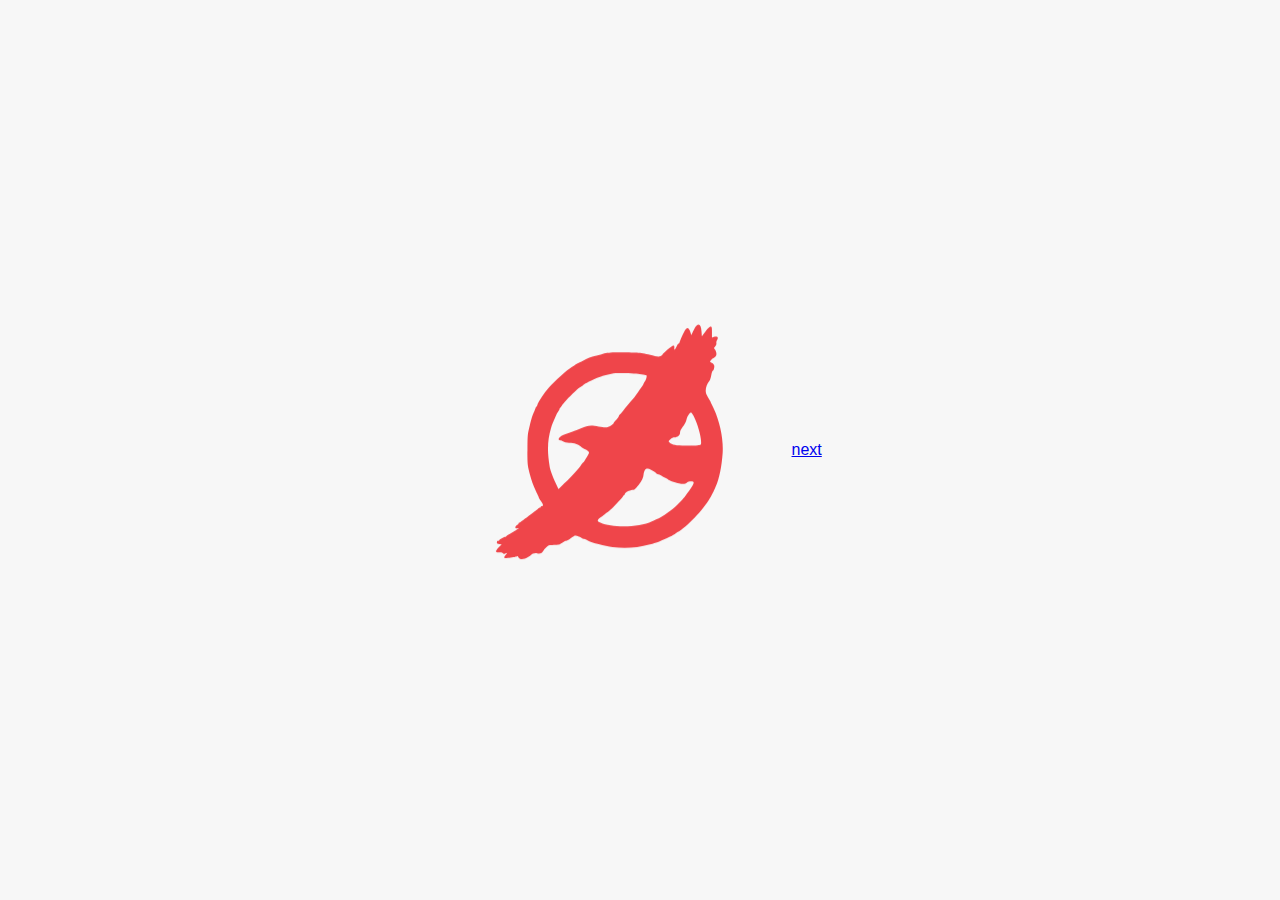
<file: index.html>
<!DOCTYPE html>
<html lang="en" >
<head>
  <meta charset="UTF-8">
  <title>svg-animation-particle-circle.css</title>
  <link rel="stylesheet" href="./style.css">
</head>
<body>
<svg width="250pt" height="250pt" viewBox="0 0 512 512" class="likeButton" >
  <circle class="explosion" r="150" cx="250" cy="250"></circle>
  <g class="particleLayer">
    <circle fill="#8CE8C3" cx="130" cy="126.5" r="12.5"/>
    <circle fill="#8CE8C3" cx="411" cy="313.5" r="12.5"/>
    <circle fill="#91D2FA" cx="279" cy="86.5" r="12.5"/>
    <circle fill="#91D2FA" cx="155" cy="390.5" r="12.5"/>
    <circle fill="#CC8EF5" cx="89" cy="292.5" r="10.5"/>
    <circle fill="#9BDFBA" cx="414" cy="282.5" r="10.5"/>
    <circle fill="#9BDFBA" cx="115" cy="149.5" r="10.5"/>
    <circle fill="#9FC7FA" cx="250" cy="80.5" r="10.5"/>
    <circle fill="#9FC7FA" cx="78" cy="261.5" r="10.5"/>
    <circle fill="#96D8E9" cx="182" cy="402.5" r="10.5"/>
    <circle fill="#CC8EF5" cx="401.5" cy="166" r="13"/>
    <circle fill="#DB92D0" cx="379" cy="141.5" r="10.5"/>
    <circle fill="#DB92D0" cx="327" cy="397.5" r="10.5"/>
    <circle fill="#DD99B8" cx="296" cy="392.5" r="10.5"/>
  </g>
<g transform="translate(0,512) scale(0.1,-0.1)" fill="#000000">

<path class="syui" d="M3660 4460 c-11 -11 -33 -47 -48 -80 l-29 -60 -12 38 c-27 88 -58 92 -98 11 -35 -70 -73 -159 -73 -169 0 -6 -5 -10 -10 -10 -6 0 -15 -10 -21 -22 -33 -73 -52 -92 -47 -48 2 26 -1 35 -14 38 -16 3 -168 -121 -168 -138 0 -5 -13 -16 -28 -24 -24 -13 -35 -12 -87 0 -221 55 -231 56 -480 56 -219 1 -247 -1 -320 -22 -44 -12 -96 -26 -115 -30 -57 -13 -122 -39 -200 -82 -8 -4 -31 -14 -50 -23 -41 -17 -34 -13 -146 -90 -87 -59 -292 -252 -351 -330 -63 -83 -143 -209 -143 -225 0 -10 -7 -23 -15 -30 -8 -7 -15 -17 -15 -22 0 -5 -13 -37 -28 -71 -16 -34 -36 -93 -45 -132 -9 -38 -24 -104 -34 -145 -13 -60 -17 -121 -17 -300 1 -224 1 -225 36 -365 24 -94 53 -175 87 -247 28 -58 51 -108 51 -112 0 -3 13 -24 28 -48 42 -63 46 -79 22 -85 -11 -3 -20 -9 -20 -14 0 -5 -4 -9 -10 -9 -5 0 -22 -11 -37 -25 -16 -13 -75 -59 -133 -100 -58 -42 -113 -82 -123 -90 -9 -8 -22 -15 -27 -15 -6 0 -10 -6 -10 -13 0 -8 -11 -20 -25 -27 -34 -18 -34 -54 0 -48 14 3 25 2 25 -1 0 -3 -43 -31 -95 -61 -52 -30 -95 -58 -95 -62 0 -5 -5 -8 -11 -8 -19 0 -84 -33 -92 -47 -4 -7 -15 -13 -22 -13 -14 0 -17 -4 -19 -32 -1 -8 15 -15 37 -18 l38 -5 -47 -48 c-56 -59 -54 -81 9 -75 30 3 45 0 54 -11 9 -13 16 -14 43 -4 29 11 30 10 18 -5 -7 -9 -19 -23 -25 -30 -7 -7 -13 -20 -13 -29 0 -12 8 -14 38 -9 20 4 57 8 82 9 25 2 54 8 66 15 18 10 23 8 32 -13 17 -38 86 -35 152 6 27 17 50 34 50 38 0 16 62 30 85 19 33 -15 72 -2 89 30 8 15 31 43 51 62 35 34 38 35 118 35 77 0 85 2 126 33 24 17 52 32 61 32 9 0 42 18 73 40 30 22 61 40 69 40 21 0 88 -26 100 -38 7 -7 17 -12 24 -12 7 0 35 -11 62 -25 66 -33 263 -84 387 -101 189 -25 372 -12 574 41 106 27 130 37 261 97 41 20 80 37 85 39 6 2 51 31 100 64 166 111 405 372 489 534 10 20 22 43 27 51 5 8 12 22 15 30 3 8 17 40 31 70 54 115 95 313 108 520 13 200 -43 480 -134 672 -28 58 -51 108 -51 112 0 3 -13 24 -29 48 -15 24 -34 60 -40 80 -19 57 3 142 50 193 10 11 22 49 28 85 6 36 16 67 21 68 18 6 31 53 25 83 -4 18 -17 33 -36 41 -16 7 -29 15 -29 18 1 10 38 50 47 50 5 0 20 11 33 25 18 19 22 31 17 61 -3 20 -14 45 -23 55 -16 18 -16 20 6 44 15 16 21 32 18 49 -3 15 1 34 8 43 32 43 7 73 -46 55 l-30 -11 0 85 c0 74 -2 84 -18 84 -21 0 -53 -33 -103 -104 l-34 -48 -5 74 c-7 102 -35 133 -80 88z m-870 -740 c36 -7 75 -14 88 -16 21 -4 23 -9 16 -37 -3 -18 -14 -43 -24 -57 -10 -14 -20 -35 -24 -46 -4 -12 -16 -32 -27 -45 -12 -13 -37 -49 -56 -79 -20 -30 -52 -73 -72 -96 -53 -60 -114 -133 -156 -189 -21 -27 -44 -54 -52 -58 -7 -4 -13 -14 -13 -22 0 -7 -18 -33 -40 -57 -22 -23 -40 -46 -40 -50 0 -5 -19 -21 -42 -38 -47 -35 -85 -38 -188 -15 -115 25 -173 20 -264 -23 -45 -22 -106 -46 -136 -56 -48 -15 -77 -25 -140 -50 -70 -28 -100 -77 -51 -84 14 -2 34 -10 45 -17 12 -7 53 -16 91 -20 90 -9 131 -22 178 -57 20 -16 52 -35 70 -43 18 -7 40 -22 49 -32 16 -18 15 -22 -24 -88 -23 -39 -47 -74 -53 -80 -7 -5 -23 -26 -36 -45 -26 -39 -92 -113 -207 -232 -4 -4 -37 -36 -73 -71 l-66 -64 -20 41 c-58 119 -105 240 -115 301 -40 244 -35 409 20 595 8 30 21 66 28 80 7 14 24 54 38 89 15 35 35 75 46 89 11 13 20 31 20 38 0 8 3 14 8 14 4 0 16 16 27 36 24 45 221 245 278 281 23 15 44 30 47 33 20 20 138 78 250 123 61 24 167 50 250 61 60 7 302 -1 370 -14z m837 -661 c52 -101 102 -279 106 -379 2 -42 0 -45 -28 -51 -16 -4 -101 -7 -187 -8 -166 -1 -229 10 -271 49 -19 19 -19 19 14 49 22 21 44 31 65 31 41 0 84 34 84 66 0 30 12 55 56 112 19 25 37 65 44 95 11 51 53 111 74 104 6 -2 25 -32 43 -68z m-662 -810 c17 -10 40 -24 53 -30 12 -7 22 -16 22 -20 0 -4 17 -13 38 -19 20 -7 44 -18 52 -24 8 -7 33 -21 55 -31 22 -11 42 -23 45 -26 11 -14 109 -49 164 -58 62 -11 101 -7 126 14 15 14 38 18 78 16 39 -2 26 -41 -49 -146 -78 -109 -85 -118 -186 -219 -61 -61 -239 -189 -281 -203 -17 -5 -73 -29 -104 -44 -187 -92 -605 -103 -791 -21 -42 19 -47 24 -37 41 5 11 28 32 51 48 22 15 51 38 64 51 13 12 28 22 33 22 17 0 242 233 242 250 0 6 5 10 10 10 6 0 10 6 10 14 0 25 50 55 100 62 59 8 56 6 115 83 50 66 74 117 75 162 0 14 7 40 16 57 18 38 52 41 99 11z"/>
</g>
</svg>
<p><a href="./page/index.html">next</a></p>
  <script src='https://cdnjs.cloudflare.com/ajax/libs/jquery/3.2.1/jquery.min.js'></script><script  src="./script.js"></script>
</body>
</html>
</file>
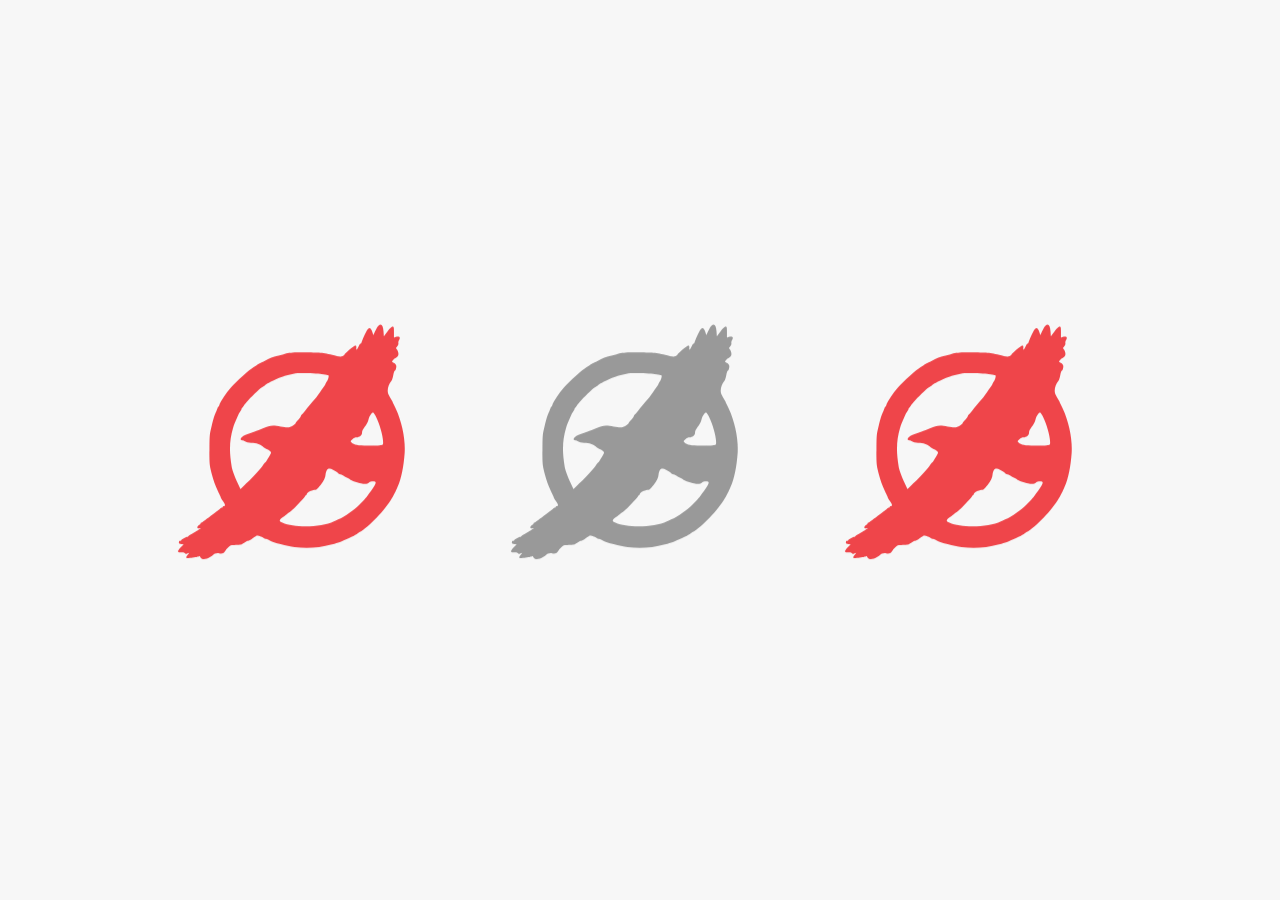
<file: page/index.html>
<!DOCTYPE html>
<html lang="en" >
<head>
  <meta charset="UTF-8">
  <title>svg-animation-particle-circle.css</title>
  <link rel="stylesheet" href="../style.css">
  <link rel="stylesheet" href="./syuib.css">
  <link rel="stylesheet" href="./syuic.css">
</head>
<body>
<svg width="250pt" height="250pt" viewBox="0 0 512 512" class="likeButton" >
  <circle class="explosion" r="150" cx="250" cy="250"></circle>
  <g class="particleLayer">
    <circle fill="#8CE8C3" cx="130" cy="126.5" r="12.5"/>
    <circle fill="#8CE8C3" cx="411" cy="313.5" r="12.5"/>
    <circle fill="#91D2FA" cx="279" cy="86.5" r="12.5"/>
    <circle fill="#91D2FA" cx="155" cy="390.5" r="12.5"/>
    <circle fill="#CC8EF5" cx="89" cy="292.5" r="10.5"/>
    <circle fill="#9BDFBA" cx="414" cy="282.5" r="10.5"/>
    <circle fill="#9BDFBA" cx="115" cy="149.5" r="10.5"/>
    <circle fill="#9FC7FA" cx="250" cy="80.5" r="10.5"/>
    <circle fill="#9FC7FA" cx="78" cy="261.5" r="10.5"/>
    <circle fill="#96D8E9" cx="182" cy="402.5" r="10.5"/>
    <circle fill="#CC8EF5" cx="401.5" cy="166" r="13"/>
    <circle fill="#DB92D0" cx="379" cy="141.5" r="10.5"/>
    <circle fill="#DB92D0" cx="327" cy="397.5" r="10.5"/>
    <circle fill="#DD99B8" cx="296" cy="392.5" r="10.5"/>
  </g>
<g transform="translate(0,512) scale(0.1,-0.1)" fill="#000000">

<path class="syui" d="M3660 4460 c-11 -11 -33 -47 -48 -80 l-29 -60 -12 38 c-27 88 -58 92 -98 11 -35 -70 -73 -159 -73 -169 0 -6 -5 -10 -10 -10 -6 0 -15 -10 -21 -22 -33 -73 -52 -92 -47 -48 2 26 -1 35 -14 38 -16 3 -168 -121 -168 -138 0 -5 -13 -16 -28 -24 -24 -13 -35 -12 -87 0 -221 55 -231 56 -480 56 -219 1 -247 -1 -320 -22 -44 -12 -96 -26 -115 -30 -57 -13 -122 -39 -200 -82 -8 -4 -31 -14 -50 -23 -41 -17 -34 -13 -146 -90 -87 -59 -292 -252 -351 -330 -63 -83 -143 -209 -143 -225 0 -10 -7 -23 -15 -30 -8 -7 -15 -17 -15 -22 0 -5 -13 -37 -28 -71 -16 -34 -36 -93 -45 -132 -9 -38 -24 -104 -34 -145 -13 -60 -17 -121 -17 -300 1 -224 1 -225 36 -365 24 -94 53 -175 87 -247 28 -58 51 -108 51 -112 0 -3 13 -24 28 -48 42 -63 46 -79 22 -85 -11 -3 -20 -9 -20 -14 0 -5 -4 -9 -10 -9 -5 0 -22 -11 -37 -25 -16 -13 -75 -59 -133 -100 -58 -42 -113 -82 -123 -90 -9 -8 -22 -15 -27 -15 -6 0 -10 -6 -10 -13 0 -8 -11 -20 -25 -27 -34 -18 -34 -54 0 -48 14 3 25 2 25 -1 0 -3 -43 -31 -95 -61 -52 -30 -95 -58 -95 -62 0 -5 -5 -8 -11 -8 -19 0 -84 -33 -92 -47 -4 -7 -15 -13 -22 -13 -14 0 -17 -4 -19 -32 -1 -8 15 -15 37 -18 l38 -5 -47 -48 c-56 -59 -54 -81 9 -75 30 3 45 0 54 -11 9 -13 16 -14 43 -4 29 11 30 10 18 -5 -7 -9 -19 -23 -25 -30 -7 -7 -13 -20 -13 -29 0 -12 8 -14 38 -9 20 4 57 8 82 9 25 2 54 8 66 15 18 10 23 8 32 -13 17 -38 86 -35 152 6 27 17 50 34 50 38 0 16 62 30 85 19 33 -15 72 -2 89 30 8 15 31 43 51 62 35 34 38 35 118 35 77 0 85 2 126 33 24 17 52 32 61 32 9 0 42 18 73 40 30 22 61 40 69 40 21 0 88 -26 100 -38 7 -7 17 -12 24 -12 7 0 35 -11 62 -25 66 -33 263 -84 387 -101 189 -25 372 -12 574 41 106 27 130 37 261 97 41 20 80 37 85 39 6 2 51 31 100 64 166 111 405 372 489 534 10 20 22 43 27 51 5 8 12 22 15 30 3 8 17 40 31 70 54 115 95 313 108 520 13 200 -43 480 -134 672 -28 58 -51 108 -51 112 0 3 -13 24 -29 48 -15 24 -34 60 -40 80 -19 57 3 142 50 193 10 11 22 49 28 85 6 36 16 67 21 68 18 6 31 53 25 83 -4 18 -17 33 -36 41 -16 7 -29 15 -29 18 1 10 38 50 47 50 5 0 20 11 33 25 18 19 22 31 17 61 -3 20 -14 45 -23 55 -16 18 -16 20 6 44 15 16 21 32 18 49 -3 15 1 34 8 43 32 43 7 73 -46 55 l-30 -11 0 85 c0 74 -2 84 -18 84 -21 0 -53 -33 -103 -104 l-34 -48 -5 74 c-7 102 -35 133 -80 88z m-870 -740 c36 -7 75 -14 88 -16 21 -4 23 -9 16 -37 -3 -18 -14 -43 -24 -57 -10 -14 -20 -35 -24 -46 -4 -12 -16 -32 -27 -45 -12 -13 -37 -49 -56 -79 -20 -30 -52 -73 -72 -96 -53 -60 -114 -133 -156 -189 -21 -27 -44 -54 -52 -58 -7 -4 -13 -14 -13 -22 0 -7 -18 -33 -40 -57 -22 -23 -40 -46 -40 -50 0 -5 -19 -21 -42 -38 -47 -35 -85 -38 -188 -15 -115 25 -173 20 -264 -23 -45 -22 -106 -46 -136 -56 -48 -15 -77 -25 -140 -50 -70 -28 -100 -77 -51 -84 14 -2 34 -10 45 -17 12 -7 53 -16 91 -20 90 -9 131 -22 178 -57 20 -16 52 -35 70 -43 18 -7 40 -22 49 -32 16 -18 15 -22 -24 -88 -23 -39 -47 -74 -53 -80 -7 -5 -23 -26 -36 -45 -26 -39 -92 -113 -207 -232 -4 -4 -37 -36 -73 -71 l-66 -64 -20 41 c-58 119 -105 240 -115 301 -40 244 -35 409 20 595 8 30 21 66 28 80 7 14 24 54 38 89 15 35 35 75 46 89 11 13 20 31 20 38 0 8 3 14 8 14 4 0 16 16 27 36 24 45 221 245 278 281 23 15 44 30 47 33 20 20 138 78 250 123 61 24 167 50 250 61 60 7 302 -1 370 -14z m837 -661 c52 -101 102 -279 106 -379 2 -42 0 -45 -28 -51 -16 -4 -101 -7 -187 -8 -166 -1 -229 10 -271 49 -19 19 -19 19 14 49 22 21 44 31 65 31 41 0 84 34 84 66 0 30 12 55 56 112 19 25 37 65 44 95 11 51 53 111 74 104 6 -2 25 -32 43 -68z m-662 -810 c17 -10 40 -24 53 -30 12 -7 22 -16 22 -20 0 -4 17 -13 38 -19 20 -7 44 -18 52 -24 8 -7 33 -21 55 -31 22 -11 42 -23 45 -26 11 -14 109 -49 164 -58 62 -11 101 -7 126 14 15 14 38 18 78 16 39 -2 26 -41 -49 -146 -78 -109 -85 -118 -186 -219 -61 -61 -239 -189 -281 -203 -17 -5 -73 -29 -104 -44 -187 -92 -605 -103 -791 -21 -42 19 -47 24 -37 41 5 11 28 32 51 48 22 15 51 38 64 51 13 12 28 22 33 22 17 0 242 233 242 250 0 6 5 10 10 10 6 0 10 6 10 14 0 25 50 55 100 62 59 8 56 6 115 83 50 66 74 117 75 162 0 14 7 40 16 57 18 38 52 41 99 11z"/>
</g>
</svg>

<svg width="250pt" height="250pt" viewBox="0 0 512 512" class="likeButton" >
  <circle class="explosion" r="150" cx="250" cy="250"></circle>
  <g class="particleLayer">
    <circle fill="#8CE8C3" cx="130" cy="126.5" r="12.5"/>
    <circle fill="#8CE8C3" cx="411" cy="313.5" r="12.5"/>
    <circle fill="#91D2FA" cx="279" cy="86.5" r="12.5"/>
    <circle fill="#91D2FA" cx="155" cy="390.5" r="12.5"/>
    <circle fill="#CC8EF5" cx="89" cy="292.5" r="10.5"/>
    <circle fill="#9BDFBA" cx="414" cy="282.5" r="10.5"/>
    <circle fill="#9BDFBA" cx="115" cy="149.5" r="10.5"/>
    <circle fill="#9FC7FA" cx="250" cy="80.5" r="10.5"/>
    <circle fill="#9FC7FA" cx="78" cy="261.5" r="10.5"/>
    <circle fill="#96D8E9" cx="182" cy="402.5" r="10.5"/>
    <circle fill="#CC8EF5" cx="401.5" cy="166" r="13"/>
    <circle fill="#DB92D0" cx="379" cy="141.5" r="10.5"/>
    <circle fill="#DB92D0" cx="327" cy="397.5" r="10.5"/>
    <circle fill="#DD99B8" cx="296" cy="392.5" r="10.5"/>
  </g>
<g transform="translate(0,512) scale(0.1,-0.1)" fill="#000000">

<path class="syuib" d="M3660 4460 c-11 -11 -33 -47 -48 -80 l-29 -60 -12 38 c-27 88 -58 92 -98 11 -35 -70 -73 -159 -73 -169 0 -6 -5 -10 -10 -10 -6 0 -15 -10 -21 -22 -33 -73 -52 -92 -47 -48 2 26 -1 35 -14 38 -16 3 -168 -121 -168 -138 0 -5 -13 -16 -28 -24 -24 -13 -35 -12 -87 0 -221 55 -231 56 -480 56 -219 1 -247 -1 -320 -22 -44 -12 -96 -26 -115 -30 -57 -13 -122 -39 -200 -82 -8 -4 -31 -14 -50 -23 -41 -17 -34 -13 -146 -90 -87 -59 -292 -252 -351 -330 -63 -83 -143 -209 -143 -225 0 -10 -7 -23 -15 -30 -8 -7 -15 -17 -15 -22 0 -5 -13 -37 -28 -71 -16 -34 -36 -93 -45 -132 -9 -38 -24 -104 -34 -145 -13 -60 -17 -121 -17 -300 1 -224 1 -225 36 -365 24 -94 53 -175 87 -247 28 -58 51 -108 51 -112 0 -3 13 -24 28 -48 42 -63 46 -79 22 -85 -11 -3 -20 -9 -20 -14 0 -5 -4 -9 -10 -9 -5 0 -22 -11 -37 -25 -16 -13 -75 -59 -133 -100 -58 -42 -113 -82 -123 -90 -9 -8 -22 -15 -27 -15 -6 0 -10 -6 -10 -13 0 -8 -11 -20 -25 -27 -34 -18 -34 -54 0 -48 14 3 25 2 25 -1 0 -3 -43 -31 -95 -61 -52 -30 -95 -58 -95 -62 0 -5 -5 -8 -11 -8 -19 0 -84 -33 -92 -47 -4 -7 -15 -13 -22 -13 -14 0 -17 -4 -19 -32 -1 -8 15 -15 37 -18 l38 -5 -47 -48 c-56 -59 -54 -81 9 -75 30 3 45 0 54 -11 9 -13 16 -14 43 -4 29 11 30 10 18 -5 -7 -9 -19 -23 -25 -30 -7 -7 -13 -20 -13 -29 0 -12 8 -14 38 -9 20 4 57 8 82 9 25 2 54 8 66 15 18 10 23 8 32 -13 17 -38 86 -35 152 6 27 17 50 34 50 38 0 16 62 30 85 19 33 -15 72 -2 89 30 8 15 31 43 51 62 35 34 38 35 118 35 77 0 85 2 126 33 24 17 52 32 61 32 9 0 42 18 73 40 30 22 61 40 69 40 21 0 88 -26 100 -38 7 -7 17 -12 24 -12 7 0 35 -11 62 -25 66 -33 263 -84 387 -101 189 -25 372 -12 574 41 106 27 130 37 261 97 41 20 80 37 85 39 6 2 51 31 100 64 166 111 405 372 489 534 10 20 22 43 27 51 5 8 12 22 15 30 3 8 17 40 31 70 54 115 95 313 108 520 13 200 -43 480 -134 672 -28 58 -51 108 -51 112 0 3 -13 24 -29 48 -15 24 -34 60 -40 80 -19 57 3 142 50 193 10 11 22 49 28 85 6 36 16 67 21 68 18 6 31 53 25 83 -4 18 -17 33 -36 41 -16 7 -29 15 -29 18 1 10 38 50 47 50 5 0 20 11 33 25 18 19 22 31 17 61 -3 20 -14 45 -23 55 -16 18 -16 20 6 44 15 16 21 32 18 49 -3 15 1 34 8 43 32 43 7 73 -46 55 l-30 -11 0 85 c0 74 -2 84 -18 84 -21 0 -53 -33 -103 -104 l-34 -48 -5 74 c-7 102 -35 133 -80 88z m-870 -740 c36 -7 75 -14 88 -16 21 -4 23 -9 16 -37 -3 -18 -14 -43 -24 -57 -10 -14 -20 -35 -24 -46 -4 -12 -16 -32 -27 -45 -12 -13 -37 -49 -56 -79 -20 -30 -52 -73 -72 -96 -53 -60 -114 -133 -156 -189 -21 -27 -44 -54 -52 -58 -7 -4 -13 -14 -13 -22 0 -7 -18 -33 -40 -57 -22 -23 -40 -46 -40 -50 0 -5 -19 -21 -42 -38 -47 -35 -85 -38 -188 -15 -115 25 -173 20 -264 -23 -45 -22 -106 -46 -136 -56 -48 -15 -77 -25 -140 -50 -70 -28 -100 -77 -51 -84 14 -2 34 -10 45 -17 12 -7 53 -16 91 -20 90 -9 131 -22 178 -57 20 -16 52 -35 70 -43 18 -7 40 -22 49 -32 16 -18 15 -22 -24 -88 -23 -39 -47 -74 -53 -80 -7 -5 -23 -26 -36 -45 -26 -39 -92 -113 -207 -232 -4 -4 -37 -36 -73 -71 l-66 -64 -20 41 c-58 119 -105 240 -115 301 -40 244 -35 409 20 595 8 30 21 66 28 80 7 14 24 54 38 89 15 35 35 75 46 89 11 13 20 31 20 38 0 8 3 14 8 14 4 0 16 16 27 36 24 45 221 245 278 281 23 15 44 30 47 33 20 20 138 78 250 123 61 24 167 50 250 61 60 7 302 -1 370 -14z m837 -661 c52 -101 102 -279 106 -379 2 -42 0 -45 -28 -51 -16 -4 -101 -7 -187 -8 -166 -1 -229 10 -271 49 -19 19 -19 19 14 49 22 21 44 31 65 31 41 0 84 34 84 66 0 30 12 55 56 112 19 25 37 65 44 95 11 51 53 111 74 104 6 -2 25 -32 43 -68z m-662 -810 c17 -10 40 -24 53 -30 12 -7 22 -16 22 -20 0 -4 17 -13 38 -19 20 -7 44 -18 52 -24 8 -7 33 -21 55 -31 22 -11 42 -23 45 -26 11 -14 109 -49 164 -58 62 -11 101 -7 126 14 15 14 38 18 78 16 39 -2 26 -41 -49 -146 -78 -109 -85 -118 -186 -219 -61 -61 -239 -189 -281 -203 -17 -5 -73 -29 -104 -44 -187 -92 -605 -103 -791 -21 -42 19 -47 24 -37 41 5 11 28 32 51 48 22 15 51 38 64 51 13 12 28 22 33 22 17 0 242 233 242 250 0 6 5 10 10 10 6 0 10 6 10 14 0 25 50 55 100 62 59 8 56 6 115 83 50 66 74 117 75 162 0 14 7 40 16 57 18 38 52 41 99 11z"/>
</g>
</svg>

<svg width="250pt" height="250pt" viewBox="0 0 512 512" class="likeButton" >
  <circle class="explosion" r="150" cx="250" cy="250"></circle>
  <g class="particleLayer">
    <circle fill="#8CE8C3" cx="130" cy="126.5" r="12.5"/>
    <circle fill="#8CE8C3" cx="411" cy="313.5" r="12.5"/>
    <circle fill="#91D2FA" cx="279" cy="86.5" r="12.5"/>
    <circle fill="#91D2FA" cx="155" cy="390.5" r="12.5"/>
    <circle fill="#CC8EF5" cx="89" cy="292.5" r="10.5"/>
    <circle fill="#9BDFBA" cx="414" cy="282.5" r="10.5"/>
    <circle fill="#9BDFBA" cx="115" cy="149.5" r="10.5"/>
    <circle fill="#9FC7FA" cx="250" cy="80.5" r="10.5"/>
    <circle fill="#9FC7FA" cx="78" cy="261.5" r="10.5"/>
    <circle fill="#96D8E9" cx="182" cy="402.5" r="10.5"/>
    <circle fill="#CC8EF5" cx="401.5" cy="166" r="13"/>
    <circle fill="#DB92D0" cx="379" cy="141.5" r="10.5"/>
    <circle fill="#DB92D0" cx="327" cy="397.5" r="10.5"/>
    <circle fill="#DD99B8" cx="296" cy="392.5" r="10.5"/>
  </g>
<g transform="translate(0,512) scale(0.1,-0.1)" fill="#000000">

<path class="syuic" d="M3660 4460 c-11 -11 -33 -47 -48 -80 l-29 -60 -12 38 c-27 88 -58 92 -98 11 -35 -70 -73 -159 -73 -169 0 -6 -5 -10 -10 -10 -6 0 -15 -10 -21 -22 -33 -73 -52 -92 -47 -48 2 26 -1 35 -14 38 -16 3 -168 -121 -168 -138 0 -5 -13 -16 -28 -24 -24 -13 -35 -12 -87 0 -221 55 -231 56 -480 56 -219 1 -247 -1 -320 -22 -44 -12 -96 -26 -115 -30 -57 -13 -122 -39 -200 -82 -8 -4 -31 -14 -50 -23 -41 -17 -34 -13 -146 -90 -87 -59 -292 -252 -351 -330 -63 -83 -143 -209 -143 -225 0 -10 -7 -23 -15 -30 -8 -7 -15 -17 -15 -22 0 -5 -13 -37 -28 -71 -16 -34 -36 -93 -45 -132 -9 -38 -24 -104 -34 -145 -13 -60 -17 -121 -17 -300 1 -224 1 -225 36 -365 24 -94 53 -175 87 -247 28 -58 51 -108 51 -112 0 -3 13 -24 28 -48 42 -63 46 -79 22 -85 -11 -3 -20 -9 -20 -14 0 -5 -4 -9 -10 -9 -5 0 -22 -11 -37 -25 -16 -13 -75 -59 -133 -100 -58 -42 -113 -82 -123 -90 -9 -8 -22 -15 -27 -15 -6 0 -10 -6 -10 -13 0 -8 -11 -20 -25 -27 -34 -18 -34 -54 0 -48 14 3 25 2 25 -1 0 -3 -43 -31 -95 -61 -52 -30 -95 -58 -95 -62 0 -5 -5 -8 -11 -8 -19 0 -84 -33 -92 -47 -4 -7 -15 -13 -22 -13 -14 0 -17 -4 -19 -32 -1 -8 15 -15 37 -18 l38 -5 -47 -48 c-56 -59 -54 -81 9 -75 30 3 45 0 54 -11 9 -13 16 -14 43 -4 29 11 30 10 18 -5 -7 -9 -19 -23 -25 -30 -7 -7 -13 -20 -13 -29 0 -12 8 -14 38 -9 20 4 57 8 82 9 25 2 54 8 66 15 18 10 23 8 32 -13 17 -38 86 -35 152 6 27 17 50 34 50 38 0 16 62 30 85 19 33 -15 72 -2 89 30 8 15 31 43 51 62 35 34 38 35 118 35 77 0 85 2 126 33 24 17 52 32 61 32 9 0 42 18 73 40 30 22 61 40 69 40 21 0 88 -26 100 -38 7 -7 17 -12 24 -12 7 0 35 -11 62 -25 66 -33 263 -84 387 -101 189 -25 372 -12 574 41 106 27 130 37 261 97 41 20 80 37 85 39 6 2 51 31 100 64 166 111 405 372 489 534 10 20 22 43 27 51 5 8 12 22 15 30 3 8 17 40 31 70 54 115 95 313 108 520 13 200 -43 480 -134 672 -28 58 -51 108 -51 112 0 3 -13 24 -29 48 -15 24 -34 60 -40 80 -19 57 3 142 50 193 10 11 22 49 28 85 6 36 16 67 21 68 18 6 31 53 25 83 -4 18 -17 33 -36 41 -16 7 -29 15 -29 18 1 10 38 50 47 50 5 0 20 11 33 25 18 19 22 31 17 61 -3 20 -14 45 -23 55 -16 18 -16 20 6 44 15 16 21 32 18 49 -3 15 1 34 8 43 32 43 7 73 -46 55 l-30 -11 0 85 c0 74 -2 84 -18 84 -21 0 -53 -33 -103 -104 l-34 -48 -5 74 c-7 102 -35 133 -80 88z m-870 -740 c36 -7 75 -14 88 -16 21 -4 23 -9 16 -37 -3 -18 -14 -43 -24 -57 -10 -14 -20 -35 -24 -46 -4 -12 -16 -32 -27 -45 -12 -13 -37 -49 -56 -79 -20 -30 -52 -73 -72 -96 -53 -60 -114 -133 -156 -189 -21 -27 -44 -54 -52 -58 -7 -4 -13 -14 -13 -22 0 -7 -18 -33 -40 -57 -22 -23 -40 -46 -40 -50 0 -5 -19 -21 -42 -38 -47 -35 -85 -38 -188 -15 -115 25 -173 20 -264 -23 -45 -22 -106 -46 -136 -56 -48 -15 -77 -25 -140 -50 -70 -28 -100 -77 -51 -84 14 -2 34 -10 45 -17 12 -7 53 -16 91 -20 90 -9 131 -22 178 -57 20 -16 52 -35 70 -43 18 -7 40 -22 49 -32 16 -18 15 -22 -24 -88 -23 -39 -47 -74 -53 -80 -7 -5 -23 -26 -36 -45 -26 -39 -92 -113 -207 -232 -4 -4 -37 -36 -73 -71 l-66 -64 -20 41 c-58 119 -105 240 -115 301 -40 244 -35 409 20 595 8 30 21 66 28 80 7 14 24 54 38 89 15 35 35 75 46 89 11 13 20 31 20 38 0 8 3 14 8 14 4 0 16 16 27 36 24 45 221 245 278 281 23 15 44 30 47 33 20 20 138 78 250 123 61 24 167 50 250 61 60 7 302 -1 370 -14z m837 -661 c52 -101 102 -279 106 -379 2 -42 0 -45 -28 -51 -16 -4 -101 -7 -187 -8 -166 -1 -229 10 -271 49 -19 19 -19 19 14 49 22 21 44 31 65 31 41 0 84 34 84 66 0 30 12 55 56 112 19 25 37 65 44 95 11 51 53 111 74 104 6 -2 25 -32 43 -68z m-662 -810 c17 -10 40 -24 53 -30 12 -7 22 -16 22 -20 0 -4 17 -13 38 -19 20 -7 44 -18 52 -24 8 -7 33 -21 55 -31 22 -11 42 -23 45 -26 11 -14 109 -49 164 -58 62 -11 101 -7 126 14 15 14 38 18 78 16 39 -2 26 -41 -49 -146 -78 -109 -85 -118 -186 -219 -61 -61 -239 -189 -281 -203 -17 -5 -73 -29 -104 -44 -187 -92 -605 -103 -791 -21 -42 19 -47 24 -37 41 5 11 28 32 51 48 22 15 51 38 64 51 13 12 28 22 33 22 17 0 242 233 242 250 0 6 5 10 10 10 6 0 10 6 10 14 0 25 50 55 100 62 59 8 56 6 115 83 50 66 74 117 75 162 0 14 7 40 16 57 18 38 52 41 99 11z"/>
</g>
</svg>

  <script src='https://cdnjs.cloudflare.com/ajax/libs/jquery/3.2.1/jquery.min.js'></script><script  src="./script.js"></script>
</body>
</html>
</file>
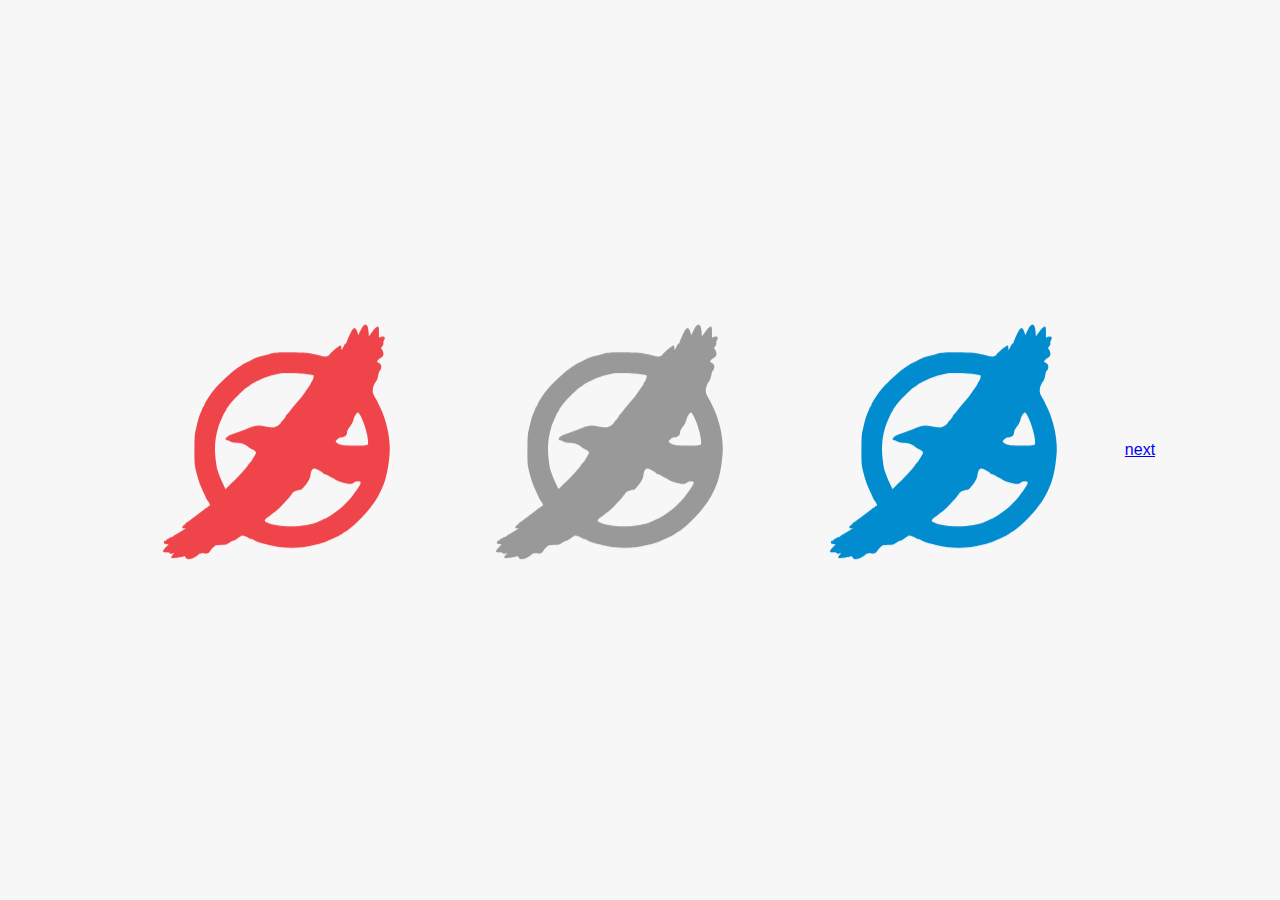
<file: page1/index.html>
<!DOCTYPE html>
<html lang="en" >
<head>
  <meta charset="UTF-8">
  <title>svg-animation-particle-circle.css</title>
  <link rel="stylesheet" href="../style.css">
  <link rel="stylesheet" href="./syuib.css">
  <link rel="stylesheet" href="./syuic.css">
</head>
<body>
<svg width="250pt" height="250pt" viewBox="0 0 512 512" class="likeButton" >
  <circle class="explosion" r="150" cx="250" cy="250"></circle>
  <g class="particleLayer">
    <circle fill="#8CE8C3" cx="130" cy="126.5" r="12.5"/>
    <circle fill="#8CE8C3" cx="411" cy="313.5" r="12.5"/>
    <circle fill="#91D2FA" cx="279" cy="86.5" r="12.5"/>
    <circle fill="#91D2FA" cx="155" cy="390.5" r="12.5"/>
    <circle fill="#CC8EF5" cx="89" cy="292.5" r="10.5"/>
    <circle fill="#9BDFBA" cx="414" cy="282.5" r="10.5"/>
    <circle fill="#9BDFBA" cx="115" cy="149.5" r="10.5"/>
    <circle fill="#9FC7FA" cx="250" cy="80.5" r="10.5"/>
    <circle fill="#9FC7FA" cx="78" cy="261.5" r="10.5"/>
    <circle fill="#96D8E9" cx="182" cy="402.5" r="10.5"/>
    <circle fill="#CC8EF5" cx="401.5" cy="166" r="13"/>
    <circle fill="#DB92D0" cx="379" cy="141.5" r="10.5"/>
    <circle fill="#DB92D0" cx="327" cy="397.5" r="10.5"/>
    <circle fill="#DD99B8" cx="296" cy="392.5" r="10.5"/>
  </g>
<g transform="translate(0,512) scale(0.1,-0.1)" fill="#000000">

<path class="syui" d="M3660 4460 c-11 -11 -33 -47 -48 -80 l-29 -60 -12 38 c-27 88 -58 92 -98 11 -35 -70 -73 -159 -73 -169 0 -6 -5 -10 -10 -10 -6 0 -15 -10 -21 -22 -33 -73 -52 -92 -47 -48 2 26 -1 35 -14 38 -16 3 -168 -121 -168 -138 0 -5 -13 -16 -28 -24 -24 -13 -35 -12 -87 0 -221 55 -231 56 -480 56 -219 1 -247 -1 -320 -22 -44 -12 -96 -26 -115 -30 -57 -13 -122 -39 -200 -82 -8 -4 -31 -14 -50 -23 -41 -17 -34 -13 -146 -90 -87 -59 -292 -252 -351 -330 -63 -83 -143 -209 -143 -225 0 -10 -7 -23 -15 -30 -8 -7 -15 -17 -15 -22 0 -5 -13 -37 -28 -71 -16 -34 -36 -93 -45 -132 -9 -38 -24 -104 -34 -145 -13 -60 -17 -121 -17 -300 1 -224 1 -225 36 -365 24 -94 53 -175 87 -247 28 -58 51 -108 51 -112 0 -3 13 -24 28 -48 42 -63 46 -79 22 -85 -11 -3 -20 -9 -20 -14 0 -5 -4 -9 -10 -9 -5 0 -22 -11 -37 -25 -16 -13 -75 -59 -133 -100 -58 -42 -113 -82 -123 -90 -9 -8 -22 -15 -27 -15 -6 0 -10 -6 -10 -13 0 -8 -11 -20 -25 -27 -34 -18 -34 -54 0 -48 14 3 25 2 25 -1 0 -3 -43 -31 -95 -61 -52 -30 -95 -58 -95 -62 0 -5 -5 -8 -11 -8 -19 0 -84 -33 -92 -47 -4 -7 -15 -13 -22 -13 -14 0 -17 -4 -19 -32 -1 -8 15 -15 37 -18 l38 -5 -47 -48 c-56 -59 -54 -81 9 -75 30 3 45 0 54 -11 9 -13 16 -14 43 -4 29 11 30 10 18 -5 -7 -9 -19 -23 -25 -30 -7 -7 -13 -20 -13 -29 0 -12 8 -14 38 -9 20 4 57 8 82 9 25 2 54 8 66 15 18 10 23 8 32 -13 17 -38 86 -35 152 6 27 17 50 34 50 38 0 16 62 30 85 19 33 -15 72 -2 89 30 8 15 31 43 51 62 35 34 38 35 118 35 77 0 85 2 126 33 24 17 52 32 61 32 9 0 42 18 73 40 30 22 61 40 69 40 21 0 88 -26 100 -38 7 -7 17 -12 24 -12 7 0 35 -11 62 -25 66 -33 263 -84 387 -101 189 -25 372 -12 574 41 106 27 130 37 261 97 41 20 80 37 85 39 6 2 51 31 100 64 166 111 405 372 489 534 10 20 22 43 27 51 5 8 12 22 15 30 3 8 17 40 31 70 54 115 95 313 108 520 13 200 -43 480 -134 672 -28 58 -51 108 -51 112 0 3 -13 24 -29 48 -15 24 -34 60 -40 80 -19 57 3 142 50 193 10 11 22 49 28 85 6 36 16 67 21 68 18 6 31 53 25 83 -4 18 -17 33 -36 41 -16 7 -29 15 -29 18 1 10 38 50 47 50 5 0 20 11 33 25 18 19 22 31 17 61 -3 20 -14 45 -23 55 -16 18 -16 20 6 44 15 16 21 32 18 49 -3 15 1 34 8 43 32 43 7 73 -46 55 l-30 -11 0 85 c0 74 -2 84 -18 84 -21 0 -53 -33 -103 -104 l-34 -48 -5 74 c-7 102 -35 133 -80 88z m-870 -740 c36 -7 75 -14 88 -16 21 -4 23 -9 16 -37 -3 -18 -14 -43 -24 -57 -10 -14 -20 -35 -24 -46 -4 -12 -16 -32 -27 -45 -12 -13 -37 -49 -56 -79 -20 -30 -52 -73 -72 -96 -53 -60 -114 -133 -156 -189 -21 -27 -44 -54 -52 -58 -7 -4 -13 -14 -13 -22 0 -7 -18 -33 -40 -57 -22 -23 -40 -46 -40 -50 0 -5 -19 -21 -42 -38 -47 -35 -85 -38 -188 -15 -115 25 -173 20 -264 -23 -45 -22 -106 -46 -136 -56 -48 -15 -77 -25 -140 -50 -70 -28 -100 -77 -51 -84 14 -2 34 -10 45 -17 12 -7 53 -16 91 -20 90 -9 131 -22 178 -57 20 -16 52 -35 70 -43 18 -7 40 -22 49 -32 16 -18 15 -22 -24 -88 -23 -39 -47 -74 -53 -80 -7 -5 -23 -26 -36 -45 -26 -39 -92 -113 -207 -232 -4 -4 -37 -36 -73 -71 l-66 -64 -20 41 c-58 119 -105 240 -115 301 -40 244 -35 409 20 595 8 30 21 66 28 80 7 14 24 54 38 89 15 35 35 75 46 89 11 13 20 31 20 38 0 8 3 14 8 14 4 0 16 16 27 36 24 45 221 245 278 281 23 15 44 30 47 33 20 20 138 78 250 123 61 24 167 50 250 61 60 7 302 -1 370 -14z m837 -661 c52 -101 102 -279 106 -379 2 -42 0 -45 -28 -51 -16 -4 -101 -7 -187 -8 -166 -1 -229 10 -271 49 -19 19 -19 19 14 49 22 21 44 31 65 31 41 0 84 34 84 66 0 30 12 55 56 112 19 25 37 65 44 95 11 51 53 111 74 104 6 -2 25 -32 43 -68z m-662 -810 c17 -10 40 -24 53 -30 12 -7 22 -16 22 -20 0 -4 17 -13 38 -19 20 -7 44 -18 52 -24 8 -7 33 -21 55 -31 22 -11 42 -23 45 -26 11 -14 109 -49 164 -58 62 -11 101 -7 126 14 15 14 38 18 78 16 39 -2 26 -41 -49 -146 -78 -109 -85 -118 -186 -219 -61 -61 -239 -189 -281 -203 -17 -5 -73 -29 -104 -44 -187 -92 -605 -103 -791 -21 -42 19 -47 24 -37 41 5 11 28 32 51 48 22 15 51 38 64 51 13 12 28 22 33 22 17 0 242 233 242 250 0 6 5 10 10 10 6 0 10 6 10 14 0 25 50 55 100 62 59 8 56 6 115 83 50 66 74 117 75 162 0 14 7 40 16 57 18 38 52 41 99 11z"/>
</g>
</svg>

<svg width="250pt" height="250pt" viewBox="0 0 512 512" class="likeButton" >
  <circle class="explosion" r="150" cx="250" cy="250"></circle>
  <g class="particleLayer">
    <circle fill="#8CE8C3" cx="130" cy="126.5" r="12.5"/>
    <circle fill="#8CE8C3" cx="411" cy="313.5" r="12.5"/>
    <circle fill="#91D2FA" cx="279" cy="86.5" r="12.5"/>
    <circle fill="#91D2FA" cx="155" cy="390.5" r="12.5"/>
    <circle fill="#CC8EF5" cx="89" cy="292.5" r="10.5"/>
    <circle fill="#9BDFBA" cx="414" cy="282.5" r="10.5"/>
    <circle fill="#9BDFBA" cx="115" cy="149.5" r="10.5"/>
    <circle fill="#9FC7FA" cx="250" cy="80.5" r="10.5"/>
    <circle fill="#9FC7FA" cx="78" cy="261.5" r="10.5"/>
    <circle fill="#96D8E9" cx="182" cy="402.5" r="10.5"/>
    <circle fill="#CC8EF5" cx="401.5" cy="166" r="13"/>
    <circle fill="#DB92D0" cx="379" cy="141.5" r="10.5"/>
    <circle fill="#DB92D0" cx="327" cy="397.5" r="10.5"/>
    <circle fill="#DD99B8" cx="296" cy="392.5" r="10.5"/>
  </g>
<g transform="translate(0,512) scale(0.1,-0.1)" fill="#000000">

<path class="syuib" d="M3660 4460 c-11 -11 -33 -47 -48 -80 l-29 -60 -12 38 c-27 88 -58 92 -98 11 -35 -70 -73 -159 -73 -169 0 -6 -5 -10 -10 -10 -6 0 -15 -10 -21 -22 -33 -73 -52 -92 -47 -48 2 26 -1 35 -14 38 -16 3 -168 -121 -168 -138 0 -5 -13 -16 -28 -24 -24 -13 -35 -12 -87 0 -221 55 -231 56 -480 56 -219 1 -247 -1 -320 -22 -44 -12 -96 -26 -115 -30 -57 -13 -122 -39 -200 -82 -8 -4 -31 -14 -50 -23 -41 -17 -34 -13 -146 -90 -87 -59 -292 -252 -351 -330 -63 -83 -143 -209 -143 -225 0 -10 -7 -23 -15 -30 -8 -7 -15 -17 -15 -22 0 -5 -13 -37 -28 -71 -16 -34 -36 -93 -45 -132 -9 -38 -24 -104 -34 -145 -13 -60 -17 -121 -17 -300 1 -224 1 -225 36 -365 24 -94 53 -175 87 -247 28 -58 51 -108 51 -112 0 -3 13 -24 28 -48 42 -63 46 -79 22 -85 -11 -3 -20 -9 -20 -14 0 -5 -4 -9 -10 -9 -5 0 -22 -11 -37 -25 -16 -13 -75 -59 -133 -100 -58 -42 -113 -82 -123 -90 -9 -8 -22 -15 -27 -15 -6 0 -10 -6 -10 -13 0 -8 -11 -20 -25 -27 -34 -18 -34 -54 0 -48 14 3 25 2 25 -1 0 -3 -43 -31 -95 -61 -52 -30 -95 -58 -95 -62 0 -5 -5 -8 -11 -8 -19 0 -84 -33 -92 -47 -4 -7 -15 -13 -22 -13 -14 0 -17 -4 -19 -32 -1 -8 15 -15 37 -18 l38 -5 -47 -48 c-56 -59 -54 -81 9 -75 30 3 45 0 54 -11 9 -13 16 -14 43 -4 29 11 30 10 18 -5 -7 -9 -19 -23 -25 -30 -7 -7 -13 -20 -13 -29 0 -12 8 -14 38 -9 20 4 57 8 82 9 25 2 54 8 66 15 18 10 23 8 32 -13 17 -38 86 -35 152 6 27 17 50 34 50 38 0 16 62 30 85 19 33 -15 72 -2 89 30 8 15 31 43 51 62 35 34 38 35 118 35 77 0 85 2 126 33 24 17 52 32 61 32 9 0 42 18 73 40 30 22 61 40 69 40 21 0 88 -26 100 -38 7 -7 17 -12 24 -12 7 0 35 -11 62 -25 66 -33 263 -84 387 -101 189 -25 372 -12 574 41 106 27 130 37 261 97 41 20 80 37 85 39 6 2 51 31 100 64 166 111 405 372 489 534 10 20 22 43 27 51 5 8 12 22 15 30 3 8 17 40 31 70 54 115 95 313 108 520 13 200 -43 480 -134 672 -28 58 -51 108 -51 112 0 3 -13 24 -29 48 -15 24 -34 60 -40 80 -19 57 3 142 50 193 10 11 22 49 28 85 6 36 16 67 21 68 18 6 31 53 25 83 -4 18 -17 33 -36 41 -16 7 -29 15 -29 18 1 10 38 50 47 50 5 0 20 11 33 25 18 19 22 31 17 61 -3 20 -14 45 -23 55 -16 18 -16 20 6 44 15 16 21 32 18 49 -3 15 1 34 8 43 32 43 7 73 -46 55 l-30 -11 0 85 c0 74 -2 84 -18 84 -21 0 -53 -33 -103 -104 l-34 -48 -5 74 c-7 102 -35 133 -80 88z m-870 -740 c36 -7 75 -14 88 -16 21 -4 23 -9 16 -37 -3 -18 -14 -43 -24 -57 -10 -14 -20 -35 -24 -46 -4 -12 -16 -32 -27 -45 -12 -13 -37 -49 -56 -79 -20 -30 -52 -73 -72 -96 -53 -60 -114 -133 -156 -189 -21 -27 -44 -54 -52 -58 -7 -4 -13 -14 -13 -22 0 -7 -18 -33 -40 -57 -22 -23 -40 -46 -40 -50 0 -5 -19 -21 -42 -38 -47 -35 -85 -38 -188 -15 -115 25 -173 20 -264 -23 -45 -22 -106 -46 -136 -56 -48 -15 -77 -25 -140 -50 -70 -28 -100 -77 -51 -84 14 -2 34 -10 45 -17 12 -7 53 -16 91 -20 90 -9 131 -22 178 -57 20 -16 52 -35 70 -43 18 -7 40 -22 49 -32 16 -18 15 -22 -24 -88 -23 -39 -47 -74 -53 -80 -7 -5 -23 -26 -36 -45 -26 -39 -92 -113 -207 -232 -4 -4 -37 -36 -73 -71 l-66 -64 -20 41 c-58 119 -105 240 -115 301 -40 244 -35 409 20 595 8 30 21 66 28 80 7 14 24 54 38 89 15 35 35 75 46 89 11 13 20 31 20 38 0 8 3 14 8 14 4 0 16 16 27 36 24 45 221 245 278 281 23 15 44 30 47 33 20 20 138 78 250 123 61 24 167 50 250 61 60 7 302 -1 370 -14z m837 -661 c52 -101 102 -279 106 -379 2 -42 0 -45 -28 -51 -16 -4 -101 -7 -187 -8 -166 -1 -229 10 -271 49 -19 19 -19 19 14 49 22 21 44 31 65 31 41 0 84 34 84 66 0 30 12 55 56 112 19 25 37 65 44 95 11 51 53 111 74 104 6 -2 25 -32 43 -68z m-662 -810 c17 -10 40 -24 53 -30 12 -7 22 -16 22 -20 0 -4 17 -13 38 -19 20 -7 44 -18 52 -24 8 -7 33 -21 55 -31 22 -11 42 -23 45 -26 11 -14 109 -49 164 -58 62 -11 101 -7 126 14 15 14 38 18 78 16 39 -2 26 -41 -49 -146 -78 -109 -85 -118 -186 -219 -61 -61 -239 -189 -281 -203 -17 -5 -73 -29 -104 -44 -187 -92 -605 -103 -791 -21 -42 19 -47 24 -37 41 5 11 28 32 51 48 22 15 51 38 64 51 13 12 28 22 33 22 17 0 242 233 242 250 0 6 5 10 10 10 6 0 10 6 10 14 0 25 50 55 100 62 59 8 56 6 115 83 50 66 74 117 75 162 0 14 7 40 16 57 18 38 52 41 99 11z"/>
</g>
</svg>

<svg width="250pt" height="250pt" viewBox="0 0 512 512" class="likeButton" >
  <circle class="explosion" r="150" cx="250" cy="250"></circle>
  <g class="particleLayer">
    <circle fill="#8CE8C3" cx="130" cy="126.5" r="12.5"/>
    <circle fill="#8CE8C3" cx="411" cy="313.5" r="12.5"/>
    <circle fill="#91D2FA" cx="279" cy="86.5" r="12.5"/>
    <circle fill="#91D2FA" cx="155" cy="390.5" r="12.5"/>
    <circle fill="#CC8EF5" cx="89" cy="292.5" r="10.5"/>
    <circle fill="#9BDFBA" cx="414" cy="282.5" r="10.5"/>
    <circle fill="#9BDFBA" cx="115" cy="149.5" r="10.5"/>
    <circle fill="#9FC7FA" cx="250" cy="80.5" r="10.5"/>
    <circle fill="#9FC7FA" cx="78" cy="261.5" r="10.5"/>
    <circle fill="#96D8E9" cx="182" cy="402.5" r="10.5"/>
    <circle fill="#CC8EF5" cx="401.5" cy="166" r="13"/>
    <circle fill="#DB92D0" cx="379" cy="141.5" r="10.5"/>
    <circle fill="#DB92D0" cx="327" cy="397.5" r="10.5"/>
    <circle fill="#DD99B8" cx="296" cy="392.5" r="10.5"/>
  </g>
<g transform="translate(0,512) scale(0.1,-0.1)" fill="#000000">

<path class="syuic" d="M3660 4460 c-11 -11 -33 -47 -48 -80 l-29 -60 -12 38 c-27 88 -58 92 -98 11 -35 -70 -73 -159 -73 -169 0 -6 -5 -10 -10 -10 -6 0 -15 -10 -21 -22 -33 -73 -52 -92 -47 -48 2 26 -1 35 -14 38 -16 3 -168 -121 -168 -138 0 -5 -13 -16 -28 -24 -24 -13 -35 -12 -87 0 -221 55 -231 56 -480 56 -219 1 -247 -1 -320 -22 -44 -12 -96 -26 -115 -30 -57 -13 -122 -39 -200 -82 -8 -4 -31 -14 -50 -23 -41 -17 -34 -13 -146 -90 -87 -59 -292 -252 -351 -330 -63 -83 -143 -209 -143 -225 0 -10 -7 -23 -15 -30 -8 -7 -15 -17 -15 -22 0 -5 -13 -37 -28 -71 -16 -34 -36 -93 -45 -132 -9 -38 -24 -104 -34 -145 -13 -60 -17 -121 -17 -300 1 -224 1 -225 36 -365 24 -94 53 -175 87 -247 28 -58 51 -108 51 -112 0 -3 13 -24 28 -48 42 -63 46 -79 22 -85 -11 -3 -20 -9 -20 -14 0 -5 -4 -9 -10 -9 -5 0 -22 -11 -37 -25 -16 -13 -75 -59 -133 -100 -58 -42 -113 -82 -123 -90 -9 -8 -22 -15 -27 -15 -6 0 -10 -6 -10 -13 0 -8 -11 -20 -25 -27 -34 -18 -34 -54 0 -48 14 3 25 2 25 -1 0 -3 -43 -31 -95 -61 -52 -30 -95 -58 -95 -62 0 -5 -5 -8 -11 -8 -19 0 -84 -33 -92 -47 -4 -7 -15 -13 -22 -13 -14 0 -17 -4 -19 -32 -1 -8 15 -15 37 -18 l38 -5 -47 -48 c-56 -59 -54 -81 9 -75 30 3 45 0 54 -11 9 -13 16 -14 43 -4 29 11 30 10 18 -5 -7 -9 -19 -23 -25 -30 -7 -7 -13 -20 -13 -29 0 -12 8 -14 38 -9 20 4 57 8 82 9 25 2 54 8 66 15 18 10 23 8 32 -13 17 -38 86 -35 152 6 27 17 50 34 50 38 0 16 62 30 85 19 33 -15 72 -2 89 30 8 15 31 43 51 62 35 34 38 35 118 35 77 0 85 2 126 33 24 17 52 32 61 32 9 0 42 18 73 40 30 22 61 40 69 40 21 0 88 -26 100 -38 7 -7 17 -12 24 -12 7 0 35 -11 62 -25 66 -33 263 -84 387 -101 189 -25 372 -12 574 41 106 27 130 37 261 97 41 20 80 37 85 39 6 2 51 31 100 64 166 111 405 372 489 534 10 20 22 43 27 51 5 8 12 22 15 30 3 8 17 40 31 70 54 115 95 313 108 520 13 200 -43 480 -134 672 -28 58 -51 108 -51 112 0 3 -13 24 -29 48 -15 24 -34 60 -40 80 -19 57 3 142 50 193 10 11 22 49 28 85 6 36 16 67 21 68 18 6 31 53 25 83 -4 18 -17 33 -36 41 -16 7 -29 15 -29 18 1 10 38 50 47 50 5 0 20 11 33 25 18 19 22 31 17 61 -3 20 -14 45 -23 55 -16 18 -16 20 6 44 15 16 21 32 18 49 -3 15 1 34 8 43 32 43 7 73 -46 55 l-30 -11 0 85 c0 74 -2 84 -18 84 -21 0 -53 -33 -103 -104 l-34 -48 -5 74 c-7 102 -35 133 -80 88z m-870 -740 c36 -7 75 -14 88 -16 21 -4 23 -9 16 -37 -3 -18 -14 -43 -24 -57 -10 -14 -20 -35 -24 -46 -4 -12 -16 -32 -27 -45 -12 -13 -37 -49 -56 -79 -20 -30 -52 -73 -72 -96 -53 -60 -114 -133 -156 -189 -21 -27 -44 -54 -52 -58 -7 -4 -13 -14 -13 -22 0 -7 -18 -33 -40 -57 -22 -23 -40 -46 -40 -50 0 -5 -19 -21 -42 -38 -47 -35 -85 -38 -188 -15 -115 25 -173 20 -264 -23 -45 -22 -106 -46 -136 -56 -48 -15 -77 -25 -140 -50 -70 -28 -100 -77 -51 -84 14 -2 34 -10 45 -17 12 -7 53 -16 91 -20 90 -9 131 -22 178 -57 20 -16 52 -35 70 -43 18 -7 40 -22 49 -32 16 -18 15 -22 -24 -88 -23 -39 -47 -74 -53 -80 -7 -5 -23 -26 -36 -45 -26 -39 -92 -113 -207 -232 -4 -4 -37 -36 -73 -71 l-66 -64 -20 41 c-58 119 -105 240 -115 301 -40 244 -35 409 20 595 8 30 21 66 28 80 7 14 24 54 38 89 15 35 35 75 46 89 11 13 20 31 20 38 0 8 3 14 8 14 4 0 16 16 27 36 24 45 221 245 278 281 23 15 44 30 47 33 20 20 138 78 250 123 61 24 167 50 250 61 60 7 302 -1 370 -14z m837 -661 c52 -101 102 -279 106 -379 2 -42 0 -45 -28 -51 -16 -4 -101 -7 -187 -8 -166 -1 -229 10 -271 49 -19 19 -19 19 14 49 22 21 44 31 65 31 41 0 84 34 84 66 0 30 12 55 56 112 19 25 37 65 44 95 11 51 53 111 74 104 6 -2 25 -32 43 -68z m-662 -810 c17 -10 40 -24 53 -30 12 -7 22 -16 22 -20 0 -4 17 -13 38 -19 20 -7 44 -18 52 -24 8 -7 33 -21 55 -31 22 -11 42 -23 45 -26 11 -14 109 -49 164 -58 62 -11 101 -7 126 14 15 14 38 18 78 16 39 -2 26 -41 -49 -146 -78 -109 -85 -118 -186 -219 -61 -61 -239 -189 -281 -203 -17 -5 -73 -29 -104 -44 -187 -92 -605 -103 -791 -21 -42 19 -47 24 -37 41 5 11 28 32 51 48 22 15 51 38 64 51 13 12 28 22 33 22 17 0 242 233 242 250 0 6 5 10 10 10 6 0 10 6 10 14 0 25 50 55 100 62 59 8 56 6 115 83 50 66 74 117 75 162 0 14 7 40 16 57 18 38 52 41 99 11z"/>
</g>
</svg>
<a href="../page2/index.html">next</a>
  <script src='https://cdnjs.cloudflare.com/ajax/libs/jquery/3.2.1/jquery.min.js'></script><script  src="./script.js"></script>
</body>
</html>
</file>
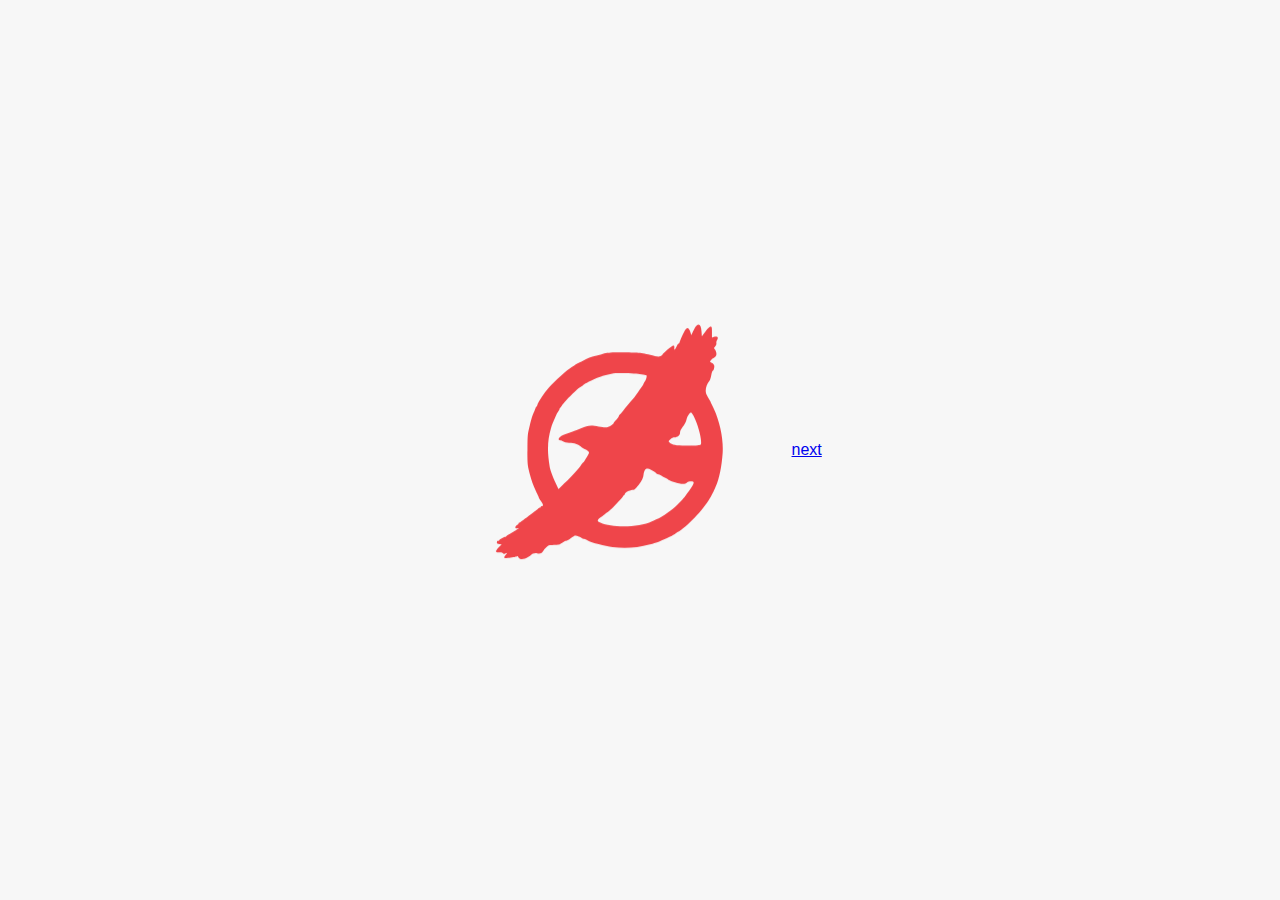
<file: page2/index.html>
<!DOCTYPE html>
<html lang="en" >
<head>
  <meta charset="UTF-8">
  <title>svg-animation-particle-circle.css</title>
  <link rel="stylesheet" href="../style.css">
  <link rel="stylesheet" href="./syuid.css">
</head>
<body>
<svg width="250pt" height="250pt" viewBox="0 0 512 512" class="likeButton" >
  <circle class="explosion" r="150" cx="250" cy="250"></circle>
  <g class="particleLayer">
    <circle fill="#ef454aba" cx="130" cy="126.5" r="12.5"/>
    <circle fill="#ef454aba" cx="411" cy="313.5" r="12.5"/>
    <circle fill="#ef454aba" cx="279" cy="86.5" r="12.5"/>
    <circle fill="#ef454aba" cx="155" cy="390.5" r="12.5"/>
    <circle fill="#ef454aba" cx="89" cy="292.5" r="10.5"/>
    <circle fill="#ef454aba" cx="414" cy="282.5" r="10.5"/>
    <circle fill="#ef454aba" cx="115" cy="149.5" r="10.5"/>
    <circle fill="#ef454aba" cx="250" cy="80.5" r="10.5"/>
    <circle fill="#ef454aba" cx="78" cy="261.5" r="10.5"/>
    <circle fill="#ef454aba" cx="182" cy="402.5" r="10.5"/>
    <circle fill="#ef454aba" cx="401.5" cy="166" r="13"/>
    <circle fill="#ef454aba" cx="379" cy="141.5" r="10.5"/>
    <circle fill="#ef454aba" cx="327" cy="397.5" r="10.5"/>
    <circle fill="#ef454aba" cx="296" cy="392.5" r="10.5"/>
  </g>
<g transform="translate(0,512) scale(0.1,-0.1)" fill="#000000">

<path class="syuid" d="M3660 4460 c-11 -11 -33 -47 -48 -80 l-29 -60 -12 38 c-27 88 -58 92 -98 11 -35 -70 -73 -159 -73 -169 0 -6 -5 -10 -10 -10 -6 0 -15 -10 -21 -22 -33 -73 -52 -92 -47 -48 2 26 -1 35 -14 38 -16 3 -168 -121 -168 -138 0 -5 -13 -16 -28 -24 -24 -13 -35 -12 -87 0 -221 55 -231 56 -480 56 -219 1 -247 -1 -320 -22 -44 -12 -96 -26 -115 -30 -57 -13 -122 -39 -200 -82 -8 -4 -31 -14 -50 -23 -41 -17 -34 -13 -146 -90 -87 -59 -292 -252 -351 -330 -63 -83 -143 -209 -143 -225 0 -10 -7 -23 -15 -30 -8 -7 -15 -17 -15 -22 0 -5 -13 -37 -28 -71 -16 -34 -36 -93 -45 -132 -9 -38 -24 -104 -34 -145 -13 -60 -17 -121 -17 -300 1 -224 1 -225 36 -365 24 -94 53 -175 87 -247 28 -58 51 -108 51 -112 0 -3 13 -24 28 -48 42 -63 46 -79 22 -85 -11 -3 -20 -9 -20 -14 0 -5 -4 -9 -10 -9 -5 0 -22 -11 -37 -25 -16 -13 -75 -59 -133 -100 -58 -42 -113 -82 -123 -90 -9 -8 -22 -15 -27 -15 -6 0 -10 -6 -10 -13 0 -8 -11 -20 -25 -27 -34 -18 -34 -54 0 -48 14 3 25 2 25 -1 0 -3 -43 -31 -95 -61 -52 -30 -95 -58 -95 -62 0 -5 -5 -8 -11 -8 -19 0 -84 -33 -92 -47 -4 -7 -15 -13 -22 -13 -14 0 -17 -4 -19 -32 -1 -8 15 -15 37 -18 l38 -5 -47 -48 c-56 -59 -54 -81 9 -75 30 3 45 0 54 -11 9 -13 16 -14 43 -4 29 11 30 10 18 -5 -7 -9 -19 -23 -25 -30 -7 -7 -13 -20 -13 -29 0 -12 8 -14 38 -9 20 4 57 8 82 9 25 2 54 8 66 15 18 10 23 8 32 -13 17 -38 86 -35 152 6 27 17 50 34 50 38 0 16 62 30 85 19 33 -15 72 -2 89 30 8 15 31 43 51 62 35 34 38 35 118 35 77 0 85 2 126 33 24 17 52 32 61 32 9 0 42 18 73 40 30 22 61 40 69 40 21 0 88 -26 100 -38 7 -7 17 -12 24 -12 7 0 35 -11 62 -25 66 -33 263 -84 387 -101 189 -25 372 -12 574 41 106 27 130 37 261 97 41 20 80 37 85 39 6 2 51 31 100 64 166 111 405 372 489 534 10 20 22 43 27 51 5 8 12 22 15 30 3 8 17 40 31 70 54 115 95 313 108 520 13 200 -43 480 -134 672 -28 58 -51 108 -51 112 0 3 -13 24 -29 48 -15 24 -34 60 -40 80 -19 57 3 142 50 193 10 11 22 49 28 85 6 36 16 67 21 68 18 6 31 53 25 83 -4 18 -17 33 -36 41 -16 7 -29 15 -29 18 1 10 38 50 47 50 5 0 20 11 33 25 18 19 22 31 17 61 -3 20 -14 45 -23 55 -16 18 -16 20 6 44 15 16 21 32 18 49 -3 15 1 34 8 43 32 43 7 73 -46 55 l-30 -11 0 85 c0 74 -2 84 -18 84 -21 0 -53 -33 -103 -104 l-34 -48 -5 74 c-7 102 -35 133 -80 88z m-870 -740 c36 -7 75 -14 88 -16 21 -4 23 -9 16 -37 -3 -18 -14 -43 -24 -57 -10 -14 -20 -35 -24 -46 -4 -12 -16 -32 -27 -45 -12 -13 -37 -49 -56 -79 -20 -30 -52 -73 -72 -96 -53 -60 -114 -133 -156 -189 -21 -27 -44 -54 -52 -58 -7 -4 -13 -14 -13 -22 0 -7 -18 -33 -40 -57 -22 -23 -40 -46 -40 -50 0 -5 -19 -21 -42 -38 -47 -35 -85 -38 -188 -15 -115 25 -173 20 -264 -23 -45 -22 -106 -46 -136 -56 -48 -15 -77 -25 -140 -50 -70 -28 -100 -77 -51 -84 14 -2 34 -10 45 -17 12 -7 53 -16 91 -20 90 -9 131 -22 178 -57 20 -16 52 -35 70 -43 18 -7 40 -22 49 -32 16 -18 15 -22 -24 -88 -23 -39 -47 -74 -53 -80 -7 -5 -23 -26 -36 -45 -26 -39 -92 -113 -207 -232 -4 -4 -37 -36 -73 -71 l-66 -64 -20 41 c-58 119 -105 240 -115 301 -40 244 -35 409 20 595 8 30 21 66 28 80 7 14 24 54 38 89 15 35 35 75 46 89 11 13 20 31 20 38 0 8 3 14 8 14 4 0 16 16 27 36 24 45 221 245 278 281 23 15 44 30 47 33 20 20 138 78 250 123 61 24 167 50 250 61 60 7 302 -1 370 -14z m837 -661 c52 -101 102 -279 106 -379 2 -42 0 -45 -28 -51 -16 -4 -101 -7 -187 -8 -166 -1 -229 10 -271 49 -19 19 -19 19 14 49 22 21 44 31 65 31 41 0 84 34 84 66 0 30 12 55 56 112 19 25 37 65 44 95 11 51 53 111 74 104 6 -2 25 -32 43 -68z m-662 -810 c17 -10 40 -24 53 -30 12 -7 22 -16 22 -20 0 -4 17 -13 38 -19 20 -7 44 -18 52 -24 8 -7 33 -21 55 -31 22 -11 42 -23 45 -26 11 -14 109 -49 164 -58 62 -11 101 -7 126 14 15 14 38 18 78 16 39 -2 26 -41 -49 -146 -78 -109 -85 -118 -186 -219 -61 -61 -239 -189 -281 -203 -17 -5 -73 -29 -104 -44 -187 -92 -605 -103 -791 -21 -42 19 -47 24 -37 41 5 11 28 32 51 48 22 15 51 38 64 51 13 12 28 22 33 22 17 0 242 233 242 250 0 6 5 10 10 10 6 0 10 6 10 14 0 25 50 55 100 62 59 8 56 6 115 83 50 66 74 117 75 162 0 14 7 40 16 57 18 38 52 41 99 11z"/>
</g>
</svg>
<a href="../page3/index.html">next</a>
  <script src='https://cdnjs.cloudflare.com/ajax/libs/jquery/3.2.1/jquery.min.js'></script><script  src="./script.js"></script>
</body>
</html>
</file>
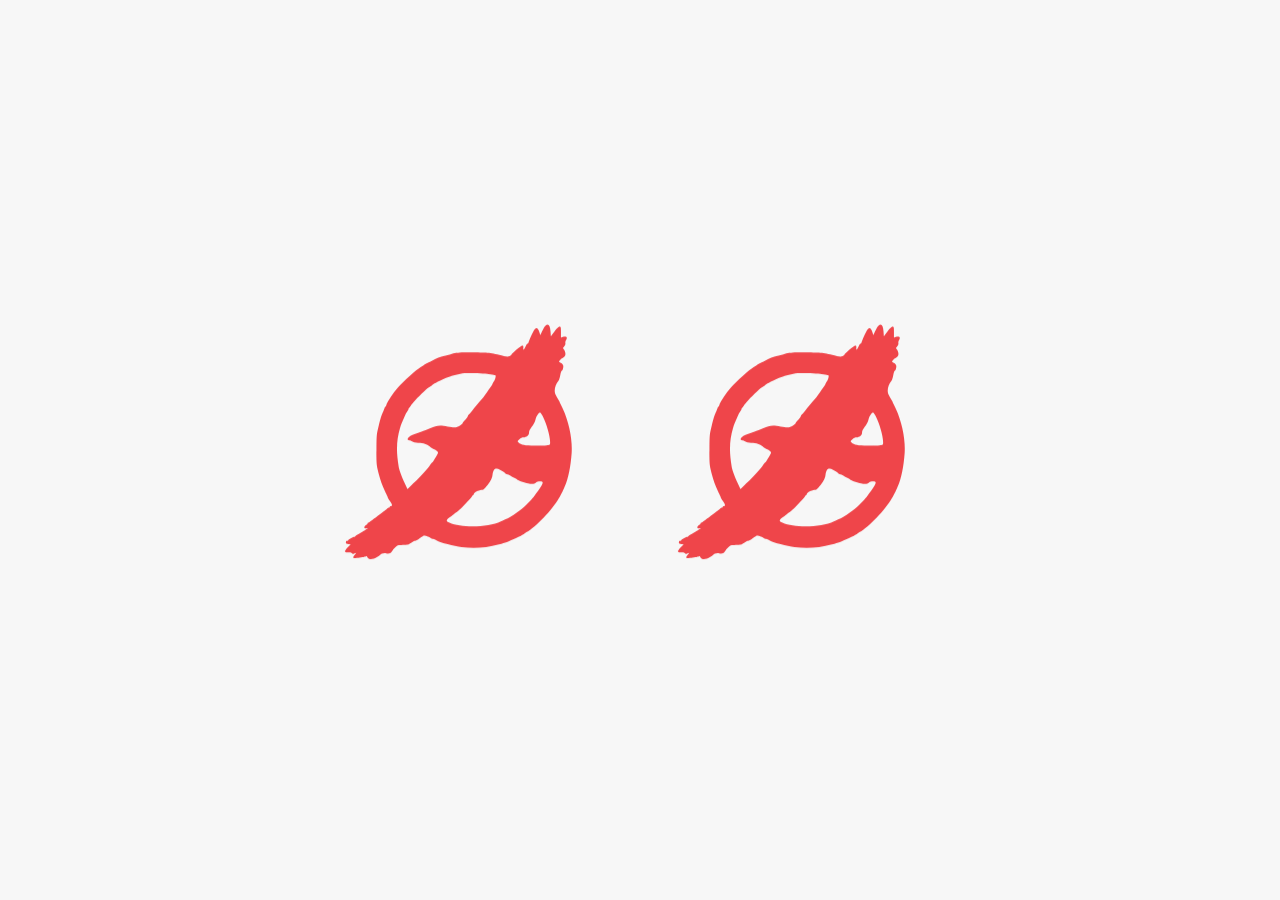
<file: page3/index.html>
<!DOCTYPE html>
<html lang="en" >
<head>
  <meta charset="UTF-8">
  <title>svg-animation-particle-circle.css</title>
  <link rel="stylesheet" href="../style.css">
  <link rel="stylesheet" href="./syuie.css">
</head>
<body>
<svg width="250pt" height="250pt" viewBox="0 0 512 512" class="likeButton" >
  <circle class="explosione" r="150" cx="250" cy="250"></circle>
  <g class="particleLayere">
    <circle fill="#ef454aba" cx="130" cy="126.5" r="12.5"/>
    <circle fill="#ef454acc" cx="411" cy="313.5" r="12.5"/>
    <circle fill="#ef454aba" cx="279" cy="86.5" r="12.5"/>
    <circle fill="#ef454aba" cx="155" cy="390.5" r="12.5"/>
    <circle fill="#ef454aba" cx="89" cy="292.5" r="10.5"/>
    <circle fill="#ef454aba" cx="414" cy="282.5" r="10.5"/>
    <circle fill="#ef454a91" cx="115" cy="149.5" r="10.5"/>
    <circle fill="#ef454aba" cx="250" cy="80.5" r="10.5"/>
    <circle fill="#ef454aba" cx="78" cy="261.5" r="10.5"/>
    <circle fill="#ef454a91" cx="182" cy="402.5" r="10.5"/>
    <circle fill="#ef454aba" cx="401.5" cy="166" r="13"/>
    <circle fill="#ef454aba" cx="379" cy="141.5" r="10.5"/>
    <circle fill="#ef454a91" cx="327" cy="397.5" r="10.5"/>
    <circle fill="#ef454aba" cx="296" cy="392.5" r="10.5"/>
  </g>
<g transform="translate(0,512) scale(0.1,-0.1)" fill="#000000">

<path class="syuie" d="M3660 4460 c-11 -11 -33 -47 -48 -80 l-29 -60 -12 38 c-27 88 -58 92 -98 11 -35 -70 -73 -159 -73 -169 0 -6 -5 -10 -10 -10 -6 0 -15 -10 -21 -22 -33 -73 -52 -92 -47 -48 2 26 -1 35 -14 38 -16 3 -168 -121 -168 -138 0 -5 -13 -16 -28 -24 -24 -13 -35 -12 -87 0 -221 55 -231 56 -480 56 -219 1 -247 -1 -320 -22 -44 -12 -96 -26 -115 -30 -57 -13 -122 -39 -200 -82 -8 -4 -31 -14 -50 -23 -41 -17 -34 -13 -146 -90 -87 -59 -292 -252 -351 -330 -63 -83 -143 -209 -143 -225 0 -10 -7 -23 -15 -30 -8 -7 -15 -17 -15 -22 0 -5 -13 -37 -28 -71 -16 -34 -36 -93 -45 -132 -9 -38 -24 -104 -34 -145 -13 -60 -17 -121 -17 -300 1 -224 1 -225 36 -365 24 -94 53 -175 87 -247 28 -58 51 -108 51 -112 0 -3 13 -24 28 -48 42 -63 46 -79 22 -85 -11 -3 -20 -9 -20 -14 0 -5 -4 -9 -10 -9 -5 0 -22 -11 -37 -25 -16 -13 -75 -59 -133 -100 -58 -42 -113 -82 -123 -90 -9 -8 -22 -15 -27 -15 -6 0 -10 -6 -10 -13 0 -8 -11 -20 -25 -27 -34 -18 -34 -54 0 -48 14 3 25 2 25 -1 0 -3 -43 -31 -95 -61 -52 -30 -95 -58 -95 -62 0 -5 -5 -8 -11 -8 -19 0 -84 -33 -92 -47 -4 -7 -15 -13 -22 -13 -14 0 -17 -4 -19 -32 -1 -8 15 -15 37 -18 l38 -5 -47 -48 c-56 -59 -54 -81 9 -75 30 3 45 0 54 -11 9 -13 16 -14 43 -4 29 11 30 10 18 -5 -7 -9 -19 -23 -25 -30 -7 -7 -13 -20 -13 -29 0 -12 8 -14 38 -9 20 4 57 8 82 9 25 2 54 8 66 15 18 10 23 8 32 -13 17 -38 86 -35 152 6 27 17 50 34 50 38 0 16 62 30 85 19 33 -15 72 -2 89 30 8 15 31 43 51 62 35 34 38 35 118 35 77 0 85 2 126 33 24 17 52 32 61 32 9 0 42 18 73 40 30 22 61 40 69 40 21 0 88 -26 100 -38 7 -7 17 -12 24 -12 7 0 35 -11 62 -25 66 -33 263 -84 387 -101 189 -25 372 -12 574 41 106 27 130 37 261 97 41 20 80 37 85 39 6 2 51 31 100 64 166 111 405 372 489 534 10 20 22 43 27 51 5 8 12 22 15 30 3 8 17 40 31 70 54 115 95 313 108 520 13 200 -43 480 -134 672 -28 58 -51 108 -51 112 0 3 -13 24 -29 48 -15 24 -34 60 -40 80 -19 57 3 142 50 193 10 11 22 49 28 85 6 36 16 67 21 68 18 6 31 53 25 83 -4 18 -17 33 -36 41 -16 7 -29 15 -29 18 1 10 38 50 47 50 5 0 20 11 33 25 18 19 22 31 17 61 -3 20 -14 45 -23 55 -16 18 -16 20 6 44 15 16 21 32 18 49 -3 15 1 34 8 43 32 43 7 73 -46 55 l-30 -11 0 85 c0 74 -2 84 -18 84 -21 0 -53 -33 -103 -104 l-34 -48 -5 74 c-7 102 -35 133 -80 88z m-870 -740 c36 -7 75 -14 88 -16 21 -4 23 -9 16 -37 -3 -18 -14 -43 -24 -57 -10 -14 -20 -35 -24 -46 -4 -12 -16 -32 -27 -45 -12 -13 -37 -49 -56 -79 -20 -30 -52 -73 -72 -96 -53 -60 -114 -133 -156 -189 -21 -27 -44 -54 -52 -58 -7 -4 -13 -14 -13 -22 0 -7 -18 -33 -40 -57 -22 -23 -40 -46 -40 -50 0 -5 -19 -21 -42 -38 -47 -35 -85 -38 -188 -15 -115 25 -173 20 -264 -23 -45 -22 -106 -46 -136 -56 -48 -15 -77 -25 -140 -50 -70 -28 -100 -77 -51 -84 14 -2 34 -10 45 -17 12 -7 53 -16 91 -20 90 -9 131 -22 178 -57 20 -16 52 -35 70 -43 18 -7 40 -22 49 -32 16 -18 15 -22 -24 -88 -23 -39 -47 -74 -53 -80 -7 -5 -23 -26 -36 -45 -26 -39 -92 -113 -207 -232 -4 -4 -37 -36 -73 -71 l-66 -64 -20 41 c-58 119 -105 240 -115 301 -40 244 -35 409 20 595 8 30 21 66 28 80 7 14 24 54 38 89 15 35 35 75 46 89 11 13 20 31 20 38 0 8 3 14 8 14 4 0 16 16 27 36 24 45 221 245 278 281 23 15 44 30 47 33 20 20 138 78 250 123 61 24 167 50 250 61 60 7 302 -1 370 -14z m837 -661 c52 -101 102 -279 106 -379 2 -42 0 -45 -28 -51 -16 -4 -101 -7 -187 -8 -166 -1 -229 10 -271 49 -19 19 -19 19 14 49 22 21 44 31 65 31 41 0 84 34 84 66 0 30 12 55 56 112 19 25 37 65 44 95 11 51 53 111 74 104 6 -2 25 -32 43 -68z m-662 -810 c17 -10 40 -24 53 -30 12 -7 22 -16 22 -20 0 -4 17 -13 38 -19 20 -7 44 -18 52 -24 8 -7 33 -21 55 -31 22 -11 42 -23 45 -26 11 -14 109 -49 164 -58 62 -11 101 -7 126 14 15 14 38 18 78 16 39 -2 26 -41 -49 -146 -78 -109 -85 -118 -186 -219 -61 -61 -239 -189 -281 -203 -17 -5 -73 -29 -104 -44 -187 -92 -605 -103 -791 -21 -42 19 -47 24 -37 41 5 11 28 32 51 48 22 15 51 38 64 51 13 12 28 22 33 22 17 0 242 233 242 250 0 6 5 10 10 10 6 0 10 6 10 14 0 25 50 55 100 62 59 8 56 6 115 83 50 66 74 117 75 162 0 14 7 40 16 57 18 38 52 41 99 11z"/>
</g>
</svg>

<svg width="250pt" height="250pt" viewBox="0 0 512 512" class="likeButton" >
  <circle class="explosion" r="150" cx="250" cy="250"></circle>
  <g class="particleLayer">
    <circle fill="#8CE8C3" cx="130" cy="126.5" r="12.5"/>
    <circle fill="#8CE8C3" cx="411" cy="313.5" r="12.5"/>
    <circle fill="#91D2FA" cx="279" cy="86.5" r="12.5"/>
    <circle fill="#91D2FA" cx="155" cy="390.5" r="12.5"/>
    <circle fill="#CC8EF5" cx="89" cy="292.5" r="10.5"/>
    <circle fill="#9BDFBA" cx="414" cy="282.5" r="10.5"/>
    <circle fill="#9BDFBA" cx="115" cy="149.5" r="10.5"/>
    <circle fill="#9FC7FA" cx="250" cy="80.5" r="10.5"/>
    <circle fill="#9FC7FA" cx="78" cy="261.5" r="10.5"/>
    <circle fill="#96D8E9" cx="182" cy="402.5" r="10.5"/>
    <circle fill="#CC8EF5" cx="401.5" cy="166" r="13"/>
    <circle fill="#DB92D0" cx="379" cy="141.5" r="10.5"/>
    <circle fill="#DB92D0" cx="327" cy="397.5" r="10.5"/>
    <circle fill="#DD99B8" cx="296" cy="392.5" r="10.5"/>
  </g>
<g transform="translate(0,512) scale(0.1,-0.1)" fill="#000000">

<path class="syui" d="M3660 4460 c-11 -11 -33 -47 -48 -80 l-29 -60 -12 38 c-27 88 -58 92 -98 11 -35 -70 -73 -159 -73 -169 0 -6 -5 -10 -10 -10 -6 0 -15 -10 -21 -22 -33 -73 -52 -92 -47 -48 2 26 -1 35 -14 38 -16 3 -168 -121 -168 -138 0 -5 -13 -16 -28 -24 -24 -13 -35 -12 -87 0 -221 55 -231 56 -480 56 -219 1 -247 -1 -320 -22 -44 -12 -96 -26 -115 -30 -57 -13 -122 -39 -200 -82 -8 -4 -31 -14 -50 -23 -41 -17 -34 -13 -146 -90 -87 -59 -292 -252 -351 -330 -63 -83 -143 -209 -143 -225 0 -10 -7 -23 -15 -30 -8 -7 -15 -17 -15 -22 0 -5 -13 -37 -28 -71 -16 -34 -36 -93 -45 -132 -9 -38 -24 -104 -34 -145 -13 -60 -17 -121 -17 -300 1 -224 1 -225 36 -365 24 -94 53 -175 87 -247 28 -58 51 -108 51 -112 0 -3 13 -24 28 -48 42 -63 46 -79 22 -85 -11 -3 -20 -9 -20 -14 0 -5 -4 -9 -10 -9 -5 0 -22 -11 -37 -25 -16 -13 -75 -59 -133 -100 -58 -42 -113 -82 -123 -90 -9 -8 -22 -15 -27 -15 -6 0 -10 -6 -10 -13 0 -8 -11 -20 -25 -27 -34 -18 -34 -54 0 -48 14 3 25 2 25 -1 0 -3 -43 -31 -95 -61 -52 -30 -95 -58 -95 -62 0 -5 -5 -8 -11 -8 -19 0 -84 -33 -92 -47 -4 -7 -15 -13 -22 -13 -14 0 -17 -4 -19 -32 -1 -8 15 -15 37 -18 l38 -5 -47 -48 c-56 -59 -54 -81 9 -75 30 3 45 0 54 -11 9 -13 16 -14 43 -4 29 11 30 10 18 -5 -7 -9 -19 -23 -25 -30 -7 -7 -13 -20 -13 -29 0 -12 8 -14 38 -9 20 4 57 8 82 9 25 2 54 8 66 15 18 10 23 8 32 -13 17 -38 86 -35 152 6 27 17 50 34 50 38 0 16 62 30 85 19 33 -15 72 -2 89 30 8 15 31 43 51 62 35 34 38 35 118 35 77 0 85 2 126 33 24 17 52 32 61 32 9 0 42 18 73 40 30 22 61 40 69 40 21 0 88 -26 100 -38 7 -7 17 -12 24 -12 7 0 35 -11 62 -25 66 -33 263 -84 387 -101 189 -25 372 -12 574 41 106 27 130 37 261 97 41 20 80 37 85 39 6 2 51 31 100 64 166 111 405 372 489 534 10 20 22 43 27 51 5 8 12 22 15 30 3 8 17 40 31 70 54 115 95 313 108 520 13 200 -43 480 -134 672 -28 58 -51 108 -51 112 0 3 -13 24 -29 48 -15 24 -34 60 -40 80 -19 57 3 142 50 193 10 11 22 49 28 85 6 36 16 67 21 68 18 6 31 53 25 83 -4 18 -17 33 -36 41 -16 7 -29 15 -29 18 1 10 38 50 47 50 5 0 20 11 33 25 18 19 22 31 17 61 -3 20 -14 45 -23 55 -16 18 -16 20 6 44 15 16 21 32 18 49 -3 15 1 34 8 43 32 43 7 73 -46 55 l-30 -11 0 85 c0 74 -2 84 -18 84 -21 0 -53 -33 -103 -104 l-34 -48 -5 74 c-7 102 -35 133 -80 88z m-870 -740 c36 -7 75 -14 88 -16 21 -4 23 -9 16 -37 -3 -18 -14 -43 -24 -57 -10 -14 -20 -35 -24 -46 -4 -12 -16 -32 -27 -45 -12 -13 -37 -49 -56 -79 -20 -30 -52 -73 -72 -96 -53 -60 -114 -133 -156 -189 -21 -27 -44 -54 -52 -58 -7 -4 -13 -14 -13 -22 0 -7 -18 -33 -40 -57 -22 -23 -40 -46 -40 -50 0 -5 -19 -21 -42 -38 -47 -35 -85 -38 -188 -15 -115 25 -173 20 -264 -23 -45 -22 -106 -46 -136 -56 -48 -15 -77 -25 -140 -50 -70 -28 -100 -77 -51 -84 14 -2 34 -10 45 -17 12 -7 53 -16 91 -20 90 -9 131 -22 178 -57 20 -16 52 -35 70 -43 18 -7 40 -22 49 -32 16 -18 15 -22 -24 -88 -23 -39 -47 -74 -53 -80 -7 -5 -23 -26 -36 -45 -26 -39 -92 -113 -207 -232 -4 -4 -37 -36 -73 -71 l-66 -64 -20 41 c-58 119 -105 240 -115 301 -40 244 -35 409 20 595 8 30 21 66 28 80 7 14 24 54 38 89 15 35 35 75 46 89 11 13 20 31 20 38 0 8 3 14 8 14 4 0 16 16 27 36 24 45 221 245 278 281 23 15 44 30 47 33 20 20 138 78 250 123 61 24 167 50 250 61 60 7 302 -1 370 -14z m837 -661 c52 -101 102 -279 106 -379 2 -42 0 -45 -28 -51 -16 -4 -101 -7 -187 -8 -166 -1 -229 10 -271 49 -19 19 -19 19 14 49 22 21 44 31 65 31 41 0 84 34 84 66 0 30 12 55 56 112 19 25 37 65 44 95 11 51 53 111 74 104 6 -2 25 -32 43 -68z m-662 -810 c17 -10 40 -24 53 -30 12 -7 22 -16 22 -20 0 -4 17 -13 38 -19 20 -7 44 -18 52 -24 8 -7 33 -21 55 -31 22 -11 42 -23 45 -26 11 -14 109 -49 164 -58 62 -11 101 -7 126 14 15 14 38 18 78 16 39 -2 26 -41 -49 -146 -78 -109 -85 -118 -186 -219 -61 -61 -239 -189 -281 -203 -17 -5 -73 -29 -104 -44 -187 -92 -605 -103 -791 -21 -42 19 -47 24 -37 41 5 11 28 32 51 48 22 15 51 38 64 51 13 12 28 22 33 22 17 0 242 233 242 250 0 6 5 10 10 10 6 0 10 6 10 14 0 25 50 55 100 62 59 8 56 6 115 83 50 66 74 117 75 162 0 14 7 40 16 57 18 38 52 41 99 11z"/>
</g>
</svg>
  <script src='https://cdnjs.cloudflare.com/ajax/libs/jquery/3.2.1/jquery.min.js'></script><script  src="./script.js"></script>
</body>
</html>
</file>
<file: style.css>
* {
  margin: 0;
  padding: 0;
}

html, body {
  width: 100%;
  height: 100%;
}

body {
  margin: 0;
  font-family: 'Open Sans', 'Hiragino Sans', 'ヒラギノ角ゴシック', 'Hiragino Kaku Gothic ProN', 'ヒラギノ角ゴ ProN W3', 'Helvetica Neue', Helvetica, Arial, sans-serif;
  background-color: #f0f0f0;
  display: -webkit-box;
  display: -ms-flexbox;
  display: flex;
  -webkit-box-pack: center;
  -ms-flex-pack: center;
  justify-content: center;
  -webkit-box-align: center;
  -ms-flex-align: center;
  align-items: center;
  overflow: hidden;
}

body {
  background-color: #f7f7f7;
}

.likeButton {
  cursor: pointer;
}

.likeButton .border {
  fill: white;
}

.likeButton .explosion {
  -webkit-transform-origin: 250px 250px;
  transform-origin: 250px 250px;
  -webkit-transform: scale(1);
  transform: scale(1);
  stroke: #dd4688;
  fill: none;
  opacity: 0;
  stroke-width: 1;
  transform-origin: 250px 250px;
}

.likeButton .particleLayer {
  opacity: 0;
}

.likeButton .particleLayer circle {
  opacity: 0;
  -webkit-transform-origin: 250px 250px;
  transform-origin: 250px 250px;
}

.likeButton.clicked .explosion {
  -webkit-animation: explosionAnime 800ms;
  animation: explosionAnime 800ms;
  -webkit-animation-fill-mode: forwards;
  animation-fill-mode: forwards;
}

.likeButton.clicked .particleLayer {
  -webkit-animation: particleLayerAnime 800ms;
  animation: particleLayerAnime 800ms;
  -webkit-animation-fill-mode: forwards;
  animation-fill-mode: forwards;
}

.likeButton.clicked .particleLayer circle:nth-child(1) {
  -webkit-animation: particleAnimate1 800ms;
  animation: particleAnimate1 800ms;
  -webkit-animation-fill-mode: forwards;
  animation-fill-mode: forwards;
}

.likeButton.clicked .particleLayer circle:nth-child(2) {
  -webkit-animation: particleAnimate2 800ms;
  animation: particleAnimate2 800ms;
  -webkit-animation-fill-mode: forwards;
  animation-fill-mode: forwards;
}

.likeButton.clicked .particleLayer circle:nth-child(3) {
  -webkit-animation: particleAnimate3 800ms;
  animation: particleAnimate3 800ms;
  -webkit-animation-fill-mode: forwards;
  animation-fill-mode: forwards;
}

.likeButton.clicked .particleLayer circle:nth-child(4) {
  -webkit-animation: particleAnimate4 800ms;
  animation: particleAnimate4 800ms;
  -webkit-animation-fill-mode: forwards;
  animation-fill-mode: forwards;
}

.likeButton.clicked .particleLayer circle:nth-child(5) {
  -webkit-animation: particleAnimate5 800ms;
  animation: particleAnimate5 800ms;
  -webkit-animation-fill-mode: forwards;
  animation-fill-mode: forwards;
}

.likeButton.clicked .particleLayer circle:nth-child(6) {
  -webkit-animation: particleAnimate6 800ms;
  animation: particleAnimate6 800ms;
  -webkit-animation-fill-mode: forwards;
  animation-fill-mode: forwards;
}

.likeButton.clicked .particleLayer circle:nth-child(7) {
  -webkit-animation: particleAnimate7 800ms;
  animation: particleAnimate7 800ms;
  -webkit-animation-fill-mode: forwards;
  animation-fill-mode: forwards;
}

.likeButton.clicked .particleLayer circle:nth-child(8) {
  -webkit-animation: particleAnimate8 800ms;
  animation: particleAnimate8 800ms;
  -webkit-animation-fill-mode: forwards;
  animation-fill-mode: forwards;
}

.likeButton.clicked .particleLayer circle:nth-child(9) {
  -webkit-animation: particleAnimate9 800ms;
  animation: particleAnimate9 800ms;
  -webkit-animation-fill-mode: forwards;
  animation-fill-mode: forwards;
}

.likeButton.clicked .particleLayer circle:nth-child(10) {
  -webkit-animation: particleAnimate10 800ms;
  animation: particleAnimate10 800ms;
  -webkit-animation-fill-mode: forwards;
  animation-fill-mode: forwards;
}

.likeButton.clicked .particleLayer circle:nth-child(11) {
  -webkit-animation: particleAnimate11 800ms;
  animation: particleAnimate11 800ms;
  -webkit-animation-fill-mode: forwards;
  animation-fill-mode: forwards;
}

.likeButton.clicked .particleLayer circle:nth-child(12) {
  -webkit-animation: particleAnimate12 800ms;
  animation: particleAnimate12 800ms;
  -webkit-animation-fill-mode: forwards;
  animation-fill-mode: forwards;
}

.likeButton.clicked .particleLayer circle:nth-child(13) {
  -webkit-animation: particleAnimate13 800ms;
  animation: particleAnimate13 800ms;
  -webkit-animation-fill-mode: forwards;
  animation-fill-mode: forwards;
}

.likeButton.clicked .particleLayer circle:nth-child(14) {
  -webkit-animation: particleAnimate14 800ms;
  animation: particleAnimate14 800ms;
  -webkit-animation-fill-mode: forwards;
  animation-fill-mode: forwards;
}

@-webkit-keyframes explosionAnime {
  0% {
    opacity: 0;
    -webkit-transform: scale(0.01);
    transform: scale(0.01);
  }
  1% {
    opacity: 1;
    -webkit-transform: scale(0.01);
    transform: scale(0.01);
  }
  5% {
    stroke-width: 200;
  }
  20% {
    stroke-width: 300;
  }
  50% {
    stroke: #cc8ef5;
    -webkit-transform: scale(1.1);
    transform: scale(1.1);
    stroke-width: 1;
  }
  50.1% {
    stroke-width: 0;
  }
  100% {
    stroke: #cc8ef5;
    -webkit-transform: scale(1.1);
    transform: scale(1.1);
    stroke-width: 0;
  }
}

@keyframes explosionAnime {
  0% {
    opacity: 0;
    -webkit-transform: scale(0.01);
    transform: scale(0.01);
  }
  1% {
    opacity: 1;
    -webkit-transform: scale(0.01);
    transform: scale(0.01);
  }
  5% {
    stroke-width: 200;
  }
  20% {
    stroke-width: 300;
  }
  50% {
    stroke: #cc8ef5;
    -webkit-transform: scale(1.1);
    transform: scale(1.1);
    stroke-width: 1;
  }
  50.1% {
    stroke-width: 0;
  }
  100% {
    stroke: #cc8ef5;
    -webkit-transform: scale(1.1);
    transform: scale(1.1);
    stroke-width: 0;
  }
}

@-webkit-keyframes particleLayerAnime {
  0% {
    -webkit-transform: translate(0, 0);
    transform: translate(0, 0);
    opacity: 0;
  }
  30% {
    opacity: 0;
  }
  31% {
    opacity: 1;
  }
  60% {
    -webkit-transform: translate(0, 0);
    transform: translate(0, 0);
  }
  70% {
    opacity: 1;
  }
  100% {
    opacity: 0;
    -webkit-transform: translate(0, -20px);
    transform: translate(0, -20px);
  }
}

@keyframes particleLayerAnime {
  0% {
    -webkit-transform: translate(0, 0);
    transform: translate(0, 0);
    opacity: 0;
  }
  30% {
    opacity: 0;
  }
  31% {
    opacity: 1;
  }
  60% {
    -webkit-transform: translate(0, 0);
    transform: translate(0, 0);
  }
  70% {
    opacity: 1;
  }
  100% {
    opacity: 0;
    -webkit-transform: translate(0, -20px);
    transform: translate(0, -20px);
  }
}

@-webkit-keyframes particleAnimate1 {
  0% {
    -webkit-transform: translate(0, 0);
    transform: translate(0, 0);
  }
  30% {
    opacity: 1;
    -webkit-transform: translate(0, 0);
    transform: translate(0, 0);
  }
  80% {
    -webkit-transform: translate(-16px, -59px);
    transform: translate(-16px, -59px);
  }
  90% {
    -webkit-transform: translate(-16px, -59px);
    transform: translate(-16px, -59px);
  }
  100% {
    opacity: 1;
    -webkit-transform: translate(-16px, -59px);
    transform: translate(-16px, -59px);
  }
}

@keyframes particleAnimate1 {
  0% {
    -webkit-transform: translate(0, 0);
    transform: translate(0, 0);
  }
  30% {
    opacity: 1;
    -webkit-transform: translate(0, 0);
    transform: translate(0, 0);
  }
  80% {
    -webkit-transform: translate(-16px, -59px);
    transform: translate(-16px, -59px);
  }
  90% {
    -webkit-transform: translate(-16px, -59px);
    transform: translate(-16px, -59px);
  }
  100% {
    opacity: 1;
    -webkit-transform: translate(-16px, -59px);
    transform: translate(-16px, -59px);
  }
}

@-webkit-keyframes particleAnimate2 {
  0% {
    -webkit-transform: translate(0, 0);
    transform: translate(0, 0);
  }
  30% {
    opacity: 1;
    -webkit-transform: translate(0, 0);
    transform: translate(0, 0);
  }
  80% {
    -webkit-transform: translate(41px, 43px);
    transform: translate(41px, 43px);
  }
  90% {
    -webkit-transform: translate(41px, 43px);
    transform: translate(41px, 43px);
  }
  100% {
    opacity: 1;
    -webkit-transform: translate(41px, 43px);
    transform: translate(41px, 43px);
  }
}

@keyframes particleAnimate2 {
  0% {
    -webkit-transform: translate(0, 0);
    transform: translate(0, 0);
  }
  30% {
    opacity: 1;
    -webkit-transform: translate(0, 0);
    transform: translate(0, 0);
  }
  80% {
    -webkit-transform: translate(41px, 43px);
    transform: translate(41px, 43px);
  }
  90% {
    -webkit-transform: translate(41px, 43px);
    transform: translate(41px, 43px);
  }
  100% {
    opacity: 1;
    -webkit-transform: translate(41px, 43px);
    transform: translate(41px, 43px);
  }
}

@-webkit-keyframes particleAnimate3 {
  0% {
    -webkit-transform: translate(0, 0);
    transform: translate(0, 0);
  }
  30% {
    opacity: 1;
    -webkit-transform: translate(0, 0);
    transform: translate(0, 0);
  }
  80% {
    -webkit-transform: translate(50px, -48px);
    transform: translate(50px, -48px);
  }
  90% {
    -webkit-transform: translate(50px, -48px);
    transform: translate(50px, -48px);
  }
  100% {
    opacity: 1;
    -webkit-transform: translate(50px, -48px);
    transform: translate(50px, -48px);
  }
}

@keyframes particleAnimate3 {
  0% {
    -webkit-transform: translate(0, 0);
    transform: translate(0, 0);
  }
  30% {
    opacity: 1;
    -webkit-transform: translate(0, 0);
    transform: translate(0, 0);
  }
  80% {
    -webkit-transform: translate(50px, -48px);
    transform: translate(50px, -48px);
  }
  90% {
    -webkit-transform: translate(50px, -48px);
    transform: translate(50px, -48px);
  }
  100% {
    opacity: 1;
    -webkit-transform: translate(50px, -48px);
    transform: translate(50px, -48px);
  }
}

@-webkit-keyframes particleAnimate4 {
  0% {
    -webkit-transform: translate(0, 0);
    transform: translate(0, 0);
  }
  30% {
    opacity: 1;
    -webkit-transform: translate(0, 0);
    transform: translate(0, 0);
  }
  80% {
    -webkit-transform: translate(-39px, 36px);
    transform: translate(-39px, 36px);
  }
  90% {
    -webkit-transform: translate(-39px, 36px);
    transform: translate(-39px, 36px);
  }
  100% {
    opacity: 1;
    -webkit-transform: translate(-39px, 36px);
    transform: translate(-39px, 36px);
  }
}

@keyframes particleAnimate4 {
  0% {
    -webkit-transform: translate(0, 0);
    transform: translate(0, 0);
  }
  30% {
    opacity: 1;
    -webkit-transform: translate(0, 0);
    transform: translate(0, 0);
  }
  80% {
    -webkit-transform: translate(-39px, 36px);
    transform: translate(-39px, 36px);
  }
  90% {
    -webkit-transform: translate(-39px, 36px);
    transform: translate(-39px, 36px);
  }
  100% {
    opacity: 1;
    -webkit-transform: translate(-39px, 36px);
    transform: translate(-39px, 36px);
  }
}

@-webkit-keyframes particleAnimate5 {
  0% {
    -webkit-transform: translate(0, 0);
    transform: translate(0, 0);
  }
  30% {
    opacity: 1;
    -webkit-transform: translate(0, 0);
    transform: translate(0, 0);
  }
  80% {
    -webkit-transform: translate(-39px, 32px);
    transform: translate(-39px, 32px);
  }
  90% {
    -webkit-transform: translate(-39px, 32px);
    transform: translate(-39px, 32px);
  }
  100% {
    opacity: 1;
    -webkit-transform: translate(-39px, 32px);
    transform: translate(-39px, 32px);
  }
}

@keyframes particleAnimate5 {
  0% {
    -webkit-transform: translate(0, 0);
    transform: translate(0, 0);
  }
  30% {
    opacity: 1;
    -webkit-transform: translate(0, 0);
    transform: translate(0, 0);
  }
  80% {
    -webkit-transform: translate(-39px, 32px);
    transform: translate(-39px, 32px);
  }
  90% {
    -webkit-transform: translate(-39px, 32px);
    transform: translate(-39px, 32px);
  }
  100% {
    opacity: 1;
    -webkit-transform: translate(-39px, 32px);
    transform: translate(-39px, 32px);
  }
}

@-webkit-keyframes particleAnimate6 {
  0% {
    -webkit-transform: translate(0, 0);
    transform: translate(0, 0);
  }
  30% {
    opacity: 1;
    -webkit-transform: translate(0, 0);
    transform: translate(0, 0);
  }
  80% {
    -webkit-transform: translate(48px, 6px);
    transform: translate(48px, 6px);
  }
  90% {
    -webkit-transform: translate(48px, 6px);
    transform: translate(48px, 6px);
  }
  100% {
    opacity: 1;
    -webkit-transform: translate(48px, 6px);
    transform: translate(48px, 6px);
  }
}

@keyframes particleAnimate6 {
  0% {
    -webkit-transform: translate(0, 0);
    transform: translate(0, 0);
  }
  30% {
    opacity: 1;
    -webkit-transform: translate(0, 0);
    transform: translate(0, 0);
  }
  80% {
    -webkit-transform: translate(48px, 6px);
    transform: translate(48px, 6px);
  }
  90% {
    -webkit-transform: translate(48px, 6px);
    transform: translate(48px, 6px);
  }
  100% {
    opacity: 1;
    -webkit-transform: translate(48px, 6px);
    transform: translate(48px, 6px);
  }
}

@-webkit-keyframes particleAnimate7 {
  0% {
    -webkit-transform: translate(0, 0);
    transform: translate(0, 0);
  }
  30% {
    opacity: 1;
    -webkit-transform: translate(0, 0);
    transform: translate(0, 0);
  }
  80% {
    -webkit-transform: translate(-69px, -36px);
    transform: translate(-69px, -36px);
  }
  90% {
    -webkit-transform: translate(-69px, -36px);
    transform: translate(-69px, -36px);
  }
  100% {
    opacity: 1;
    -webkit-transform: translate(-69px, -36px);
    transform: translate(-69px, -36px);
  }
}

@keyframes particleAnimate7 {
  0% {
    -webkit-transform: translate(0, 0);
    transform: translate(0, 0);
  }
  30% {
    opacity: 1;
    -webkit-transform: translate(0, 0);
    transform: translate(0, 0);
  }
  80% {
    -webkit-transform: translate(-69px, -36px);
    transform: translate(-69px, -36px);
  }
  90% {
    -webkit-transform: translate(-69px, -36px);
    transform: translate(-69px, -36px);
  }
  100% {
    opacity: 1;
    -webkit-transform: translate(-69px, -36px);
    transform: translate(-69px, -36px);
  }
}

@-webkit-keyframes particleAnimate8 {
  0% {
    -webkit-transform: translate(0, 0);
    transform: translate(0, 0);
  }
  30% {
    opacity: 1;
    -webkit-transform: translate(0, 0);
    transform: translate(0, 0);
  }
  80% {
    -webkit-transform: translate(-12px, -52px);
    transform: translate(-12px, -52px);
  }
  90% {
    -webkit-transform: translate(-12px, -52px);
    transform: translate(-12px, -52px);
  }
  100% {
    opacity: 1;
    -webkit-transform: translate(-12px, -52px);
    transform: translate(-12px, -52px);
  }
}

@keyframes particleAnimate8 {
  0% {
    -webkit-transform: translate(0, 0);
    transform: translate(0, 0);
  }
  30% {
    opacity: 1;
    -webkit-transform: translate(0, 0);
    transform: translate(0, 0);
  }
  80% {
    -webkit-transform: translate(-12px, -52px);
    transform: translate(-12px, -52px);
  }
  90% {
    -webkit-transform: translate(-12px, -52px);
    transform: translate(-12px, -52px);
  }
  100% {
    opacity: 1;
    -webkit-transform: translate(-12px, -52px);
    transform: translate(-12px, -52px);
  }
}

@-webkit-keyframes particleAnimate9 {
  0% {
    -webkit-transform: translate(0, 0);
    transform: translate(0, 0);
  }
  30% {
    opacity: 1;
    -webkit-transform: translate(0, 0);
    transform: translate(0, 0);
  }
  80% {
    -webkit-transform: translate(-43px, -21px);
    transform: translate(-43px, -21px);
  }
  90% {
    -webkit-transform: translate(-43px, -21px);
    transform: translate(-43px, -21px);
  }
  100% {
    opacity: 1;
    -webkit-transform: translate(-43px, -21px);
    transform: translate(-43px, -21px);
  }
}

@keyframes particleAnimate9 {
  0% {
    -webkit-transform: translate(0, 0);
    transform: translate(0, 0);
  }
  30% {
    opacity: 1;
    -webkit-transform: translate(0, 0);
    transform: translate(0, 0);
  }
  80% {
    -webkit-transform: translate(-43px, -21px);
    transform: translate(-43px, -21px);
  }
  90% {
    -webkit-transform: translate(-43px, -21px);
    transform: translate(-43px, -21px);
  }
  100% {
    opacity: 1;
    -webkit-transform: translate(-43px, -21px);
    transform: translate(-43px, -21px);
  }
}

@-webkit-keyframes particleAnimate10 {
  0% {
    -webkit-transform: translate(0, 0);
    transform: translate(0, 0);
  }
  30% {
    opacity: 1;
    -webkit-transform: translate(0, 0);
    transform: translate(0, 0);
  }
  80% {
    -webkit-transform: translate(-10px, 47px);
    transform: translate(-10px, 47px);
  }
  90% {
    -webkit-transform: translate(-10px, 47px);
    transform: translate(-10px, 47px);
  }
  100% {
    opacity: 1;
    -webkit-transform: translate(-10px, 47px);
    transform: translate(-10px, 47px);
  }
}

@keyframes particleAnimate10 {
  0% {
    -webkit-transform: translate(0, 0);
    transform: translate(0, 0);
  }
  30% {
    opacity: 1;
    -webkit-transform: translate(0, 0);
    transform: translate(0, 0);
  }
  80% {
    -webkit-transform: translate(-10px, 47px);
    transform: translate(-10px, 47px);
  }
  90% {
    -webkit-transform: translate(-10px, 47px);
    transform: translate(-10px, 47px);
  }
  100% {
    opacity: 1;
    -webkit-transform: translate(-10px, 47px);
    transform: translate(-10px, 47px);
  }
}

@-webkit-keyframes particleAnimate11 {
  0% {
    -webkit-transform: translate(0, 0);
    transform: translate(0, 0);
  }
  30% {
    opacity: 1;
    -webkit-transform: translate(0, 0);
    transform: translate(0, 0);
  }
  80% {
    -webkit-transform: translate(66px, -9px);
    transform: translate(66px, -9px);
  }
  90% {
    -webkit-transform: translate(66px, -9px);
    transform: translate(66px, -9px);
  }
  100% {
    opacity: 1;
    -webkit-transform: translate(66px, -9px);
    transform: translate(66px, -9px);
  }
}

@keyframes particleAnimate11 {
  0% {
    -webkit-transform: translate(0, 0);
    transform: translate(0, 0);
  }
  30% {
    opacity: 1;
    -webkit-transform: translate(0, 0);
    transform: translate(0, 0);
  }
  80% {
    -webkit-transform: translate(66px, -9px);
    transform: translate(66px, -9px);
  }
  90% {
    -webkit-transform: translate(66px, -9px);
    transform: translate(66px, -9px);
  }
  100% {
    opacity: 1;
    -webkit-transform: translate(66px, -9px);
    transform: translate(66px, -9px);
  }
}

@-webkit-keyframes particleAnimate12 {
  0% {
    -webkit-transform: translate(0, 0);
    transform: translate(0, 0);
  }
  30% {
    opacity: 1;
    -webkit-transform: translate(0, 0);
    transform: translate(0, 0);
  }
  80% {
    -webkit-transform: translate(40px, -45px);
    transform: translate(40px, -45px);
  }
  90% {
    -webkit-transform: translate(40px, -45px);
    transform: translate(40px, -45px);
  }
  100% {
    opacity: 1;
    -webkit-transform: translate(40px, -45px);
    transform: translate(40px, -45px);
  }
}

@keyframes particleAnimate12 {
  0% {
    -webkit-transform: translate(0, 0);
    transform: translate(0, 0);
  }
  30% {
    opacity: 1;
    -webkit-transform: translate(0, 0);
    transform: translate(0, 0);
  }
  80% {
    -webkit-transform: translate(40px, -45px);
    transform: translate(40px, -45px);
  }
  90% {
    -webkit-transform: translate(40px, -45px);
    transform: translate(40px, -45px);
  }
  100% {
    opacity: 1;
    -webkit-transform: translate(40px, -45px);
    transform: translate(40px, -45px);
  }
}

@-webkit-keyframes particleAnimate13 {
  0% {
    -webkit-transform: translate(0, 0);
    transform: translate(0, 0);
  }
  30% {
    opacity: 1;
    -webkit-transform: translate(0, 0);
    transform: translate(0, 0);
  }
  80% {
    -webkit-transform: translate(29px, 24px);
    transform: translate(29px, 24px);
  }
  90% {
    -webkit-transform: translate(29px, 24px);
    transform: translate(29px, 24px);
  }
  100% {
    opacity: 1;
    -webkit-transform: translate(29px, 24px);
    transform: translate(29px, 24px);
  }
}

@keyframes particleAnimate13 {
  0% {
    -webkit-transform: translate(0, 0);
    transform: translate(0, 0);
  }
  30% {
    opacity: 1;
    -webkit-transform: translate(0, 0);
    transform: translate(0, 0);
  }
  80% {
    -webkit-transform: translate(29px, 24px);
    transform: translate(29px, 24px);
  }
  90% {
    -webkit-transform: translate(29px, 24px);
    transform: translate(29px, 24px);
  }
  100% {
    opacity: 1;
    -webkit-transform: translate(29px, 24px);
    transform: translate(29px, 24px);
  }
}

@-webkit-keyframes particleAnimate14 {
  0% {
    -webkit-transform: translate(0, 0);
    transform: translate(0, 0);
  }
  30% {
    opacity: 1;
    -webkit-transform: translate(0, 0);
    transform: translate(0, 0);
  }
  80% {
    -webkit-transform: translate(-10px, 50px);
    transform: translate(-10px, 50px);
  }
  90% {
    -webkit-transform: translate(-10px, 50px);
    transform: translate(-10px, 50px);
  }
  100% {
    opacity: 1;
    -webkit-transform: translate(-10px, 50px);
    transform: translate(-10px, 50px);
  }
}

@keyframes particleAnimate14 {
  0% {
    -webkit-transform: translate(0, 0);
    transform: translate(0, 0);
  }
  30% {
    opacity: 1;
    -webkit-transform: translate(0, 0);
    transform: translate(0, 0);
  }
  80% {
    -webkit-transform: translate(-10px, 50px);
    transform: translate(-10px, 50px);
  }
  90% {
    -webkit-transform: translate(-10px, 50px);
    transform: translate(-10px, 50px);
  }
  100% {
    opacity: 1;
    -webkit-transform: translate(-10px, 50px);
    transform: translate(-10px, 50px);
  }
}

@-webkit-keyframes syuiAnime {
  /* 朱色を透明にした配色から動作を開始 */
  40% {
    fiil:#ef454a63;
    transform-origin:0 0 0;
    transform: scale(1,0.9) translate(-9%, 9%);
    -webkit-transform: scale(1,0.9) translate(-9%, 9%);
  }
  /* 朱色を透明に、かつ直前よりも濃くする */
  50% {
    fill:#ef454ab8;
    transform-origin:0 0 0;
    transform: scale(1,0.9) translate(-7%, 7%);
    -webkit-transform: scale(1,0.9) translate(-7%, 7%);
  }
  60% {
    transform-origin:0 0 0;
    transform: scale(1) translate(-7%, 7%);
    -webkit-transform: scale(1) translate(-7%, 7%);
  }
  /* ここで動きを正している、一旦、標準より大きくかつ小さくブレる */
  70% {
    transform-origin:0 0 0;
    transform: scale(1.0.4) translate(-5%,5%);
    -webkit-transform: scale(1.0.4) translate(-5%,5%);
  }
  80% {
    fill: #ef454a91;
    transform-origin:0 0 0;
    transform: scale(1.0.4) translate(-5%,5%);
    -webkit-transform: scale(1.0.4) translate(-5%,5%);
  }
  /* ここの配色は朱色から離れて、濃い黄色を選択。爆発の閃光のようなものを再現するため */
  90% {
    fill: #f4a316b3;
    transform-origin:0 0 0;
    transform: scale(1) translate(0%);
    -webkit-transform: scale(1) translate(0%);
  }
  /* 最終の色はもとに戻す */
  100% {
    transform-origin:0 0 0;
    -webkit-transform: scale(1, 1) translate(0%, 0%);
    transform: scale(1, 1) translate(0%, 0%);
  fill: #EF454A;
  } 

}

@keyframes syuiAnime {
  /* 朱色を透明にした配色から動作を開始 */
  40% {
    fiil:#ef454a63;
    transform-origin:0 0 0;
    transform: scale(1,0.9) translate(-9%, 9%);
    -webkit-transform: scale(1,0.9) translate(-9%, 9%);
  }
  /* 朱色を透明に、かつ直前よりも濃くする */
  50% {
    fill:#ef454ab8;
    transform-origin:0 0 0;
    transform: scale(1,0.9) translate(-7%, 7%);
    -webkit-transform: scale(1,0.9) translate(-7%, 7%);
  }
  60% {
    transform-origin:0 0 0;
    transform: scale(1) translate(-7%, 7%);
    -webkit-transform: scale(1) translate(-7%, 7%);
  }
  /* ここで動きを正している、一旦、標準より大きくかつ小さくブレる */
  70% {
    transform-origin:0 0 0;
    transform: scale(1.0.4) translate(-5%,5%);
    -webkit-transform: scale(1.0.4) translate(-5%,5%);
  }
  80% {
    fill: #ef454a91;
    transform-origin:0 0 0;
    transform: scale(1.0.4) translate(-5%,5%);
    -webkit-transform: scale(1.0.4) translate(-5%,5%);
  }
  /* ここの配色は朱色から離れて、濃い黄色を選択。爆発の閃光のようなものを再現するため */
  90% {
    fill: #f4a316b3;
    transform-origin:0 0 0;
    transform: scale(1) translate(0%);
    -webkit-transform: scale(1) translate(0%);
  }
  /* 最終の色はもとに戻す */
  100% {
    transform-origin:0 0 0;
    -webkit-transform: scale(1, 1) translate(0%, 0%);
    transform: scale(1, 1) translate(0%, 0%);
  fill: #EF454A;
  } 
}

.likeButton .syui {
  fill: #EF454A;
  -webkit-transform: scale(1);
  transform: scale(1);
  -webkit-transform-origin: 250px 250px;
  transform-origin: 250px 250px;
}

.likeButton.clicked .syui {
  -webkit-animation-fill-mode: forwards;
  animation-fill-mode: forwards;
  -webkit-animation: syuiAnime 400ms;
  animation: syuiAnime 400ms;
}
</file>
<file: page/syuib.css>
@keyframes syuibAnime {
  0% {
    -webkit-transform: scale(0);
    transform: scale(0);
    fill: #ccc;
  }
  39% {
    -webkit-transform: scale(0);
    transform: scale(0);
  }
  60% {
    -webkit-transform: scale(1.2, 1.2);
    transform: scale(1.2, 1.2);
  }
  70% {
    -webkit-transform: scale(1, 1) translate(0%, -10%);
    transform: scale(1, 1) translate(0%, -10%);
  }
  75% {
    -webkit-transform: scale(1.1, 0.9) translate(0%, 5%);
    transform: scale(1.1, 0.9) translate(0%, 5%);
  }
  80% {
    -webkit-transform: scale(0.95, 1.05) translate(0%, -3%);
    transform: scale(0.95, 1.05) translate(0%, -3%);
  }
  100% {
    -webkit-transform: scale(1, 1) translate(0%, 0%);
    transform: scale(1, 1) translate(0%, 0%);
    fill: #ccc;
  }
}

.likeButton .syuib {
  fill: #999;
  -webkit-transform: scale(1);
  transform: scale(1);
  -webkit-transform-origin: 250px 250px;
  transform-origin: 250px 250px;
}

.likeButton.clicked .syuib {
  fill: #ccc;
  -webkit-animation-fill-mode: forwards;
  animation-fill-mode: forwards;
}
</file>
<file: page/syuic.css>
@keyframes syuicAnime {
  /* 朱色を透明にした配色から動作を開始 */
  40% {
    fiil:#ef454a63;
    transform-origin:0 0 0;
    transform: scale(1,0.9) translate(-9%, 9%);
    -webkit-transform: scale(1,0.9) translate(-9%, 9%);
  }
  /* 朱色を透明に、かつ直前よりも濃くする */
  50% {
    fill:#ef454ab8;
    transform-origin:0 0 0;
    transform: scale(1,0.9) translate(-7%, 7%);
    -webkit-transform: scale(1,0.9) translate(-7%, 7%);
  }
  60% {
    transform-origin:0 0 0;
    transform: scale(1) translate(-7%, 7%);
    -webkit-transform: scale(1) translate(-7%, 7%);
  }
  /* ここで動きを正している、一旦、標準より大きくかつ小さくブレる */
  70% {
    transform-origin:0 0 0;
    transform: scale(1.0.4) translate(-5%,5%);
    -webkit-transform: scale(1.0.4) translate(-5%,5%);
  }
  80% {
    fill: #ef454a91;
    transform-origin:0 0 0;
    transform: scale(1.0.4) translate(-5%,5%);
    -webkit-transform: scale(1.0.4) translate(-5%,5%);
  }
  /* ここの配色は朱色から離れて、濃い黄色を選択。爆発の閃光のようなものを再現するため */
  90% {
    fill: #f4a316b3;
    transform-origin:0 0 0;
    transform: scale(1) translate(0%);
    -webkit-transform: scale(1) translate(0%);
  }
  /* 最終の色はもとに戻す */
  100% {
    transform-origin:0 0 0;
    -webkit-transform: scale(1, 1) translate(0%, 0%);
    transform: scale(1, 1) translate(0%, 0%);
    fill: #008ccf;
  } 
}

.likeButton .syuic {
  fill: #EF454A;
  -webkit-transform: scale(1);
  transform: scale(1);
  -webkit-transform-origin: 250px 250px;
  transform-origin: 250px 250px;
}

.likeButton.clicked .syuic {
  fill: #EF454A;
  -webkit-animation: syuicAnime 400ms;
  animation: syuicAnime 400ms;
  -webkit-animation-fill-mode: forwards;
  animation-fill-mode: forwards;
}
</file>
<file: page1/syuib.css>
@keyframes syuibAnime {
  0% {
    -webkit-transform: scale(0);
    transform: scale(0);
    fill: #ccc;
  }
  39% {
    -webkit-transform: scale(0);
    transform: scale(0);
  }
  60% {
    -webkit-transform: scale(1.2, 1.2);
    transform: scale(1.2, 1.2);
  }
  70% {
    -webkit-transform: scale(1, 1) translate(0%, -10%);
    transform: scale(1, 1) translate(0%, -10%);
  }
  75% {
    -webkit-transform: scale(1.1, 0.9) translate(0%, 5%);
    transform: scale(1.1, 0.9) translate(0%, 5%);
  }
  80% {
    -webkit-transform: scale(0.95, 1.05) translate(0%, -3%);
    transform: scale(0.95, 1.05) translate(0%, -3%);
  }
  100% {
    -webkit-transform: scale(1, 1) translate(0%, 0%);
    transform: scale(1, 1) translate(0%, 0%);
    fill: #ccc;
  }
}

.likeButton .syuib {
  fill: #999;
  -webkit-transform: scale(1);
  transform: scale(1);
  -webkit-transform-origin: 250px 250px;
  transform-origin: 250px 250px;
}

.likeButton.clicked .syuib {
  fill: #ccc;
  -webkit-animation-fill-mode: forwards;
  animation-fill-mode: forwards;
}
</file>
<file: page1/syuic.css>
@keyframes syuicAnime {
  /* 朱色を透明にした配色から動作を開始 */
  40% {
    fiil:#ef454a63;
    transform-origin:0 0 0;
    transform: scale(1,0.9) translate(-9%, 9%);
    -webkit-transform: scale(1,0.9) translate(-9%, 9%);
  }
  /* 朱色を透明に、かつ直前よりも濃くする */
  50% {
    fill:#ef454ab8;
    transform-origin:0 0 0;
    transform: scale(1,0.9) translate(-7%, 7%);
    -webkit-transform: scale(1,0.9) translate(-7%, 7%);
  }
  60% {
    transform-origin:0 0 0;
    transform: scale(1) translate(-7%, 7%);
    -webkit-transform: scale(1) translate(-7%, 7%);
  }
  /* ここで動きを正している、一旦、標準より大きくかつ小さくブレる */
  70% {
    transform-origin:0 0 0;
    transform: scale(1.0.4) translate(-5%,5%);
    -webkit-transform: scale(1.0.4) translate(-5%,5%);
  }
  80% {
    fill: #ef454a91;
    transform-origin:0 0 0;
    transform: scale(1.0.4) translate(-5%,5%);
    -webkit-transform: scale(1.0.4) translate(-5%,5%);
  }
  /* ここの配色は朱色から離れて、濃い黄色を選択。爆発の閃光のようなものを再現するため */
  90% {
    fill: #f4a316b3;
    transform-origin:0 0 0;
    transform: scale(1) translate(0%);
    -webkit-transform: scale(1) translate(0%);
  }
  /* 最終の色はもとに戻す */
  100% {
    transform-origin:0 0 0;
    -webkit-transform: scale(1, 1) translate(0%, 0%);
    transform: scale(1, 1) translate(0%, 0%);
  fill: #EF454A;
  } 
}

.likeButton .syuic {
    fill: #008ccf;
  -webkit-transform: scale(1);
  transform: scale(1);
  -webkit-transform-origin: 250px 250px;
  transform-origin: 250px 250px;
}

.likeButton.clicked .syuic {
    fill: #008ccf;
  -webkit-animation: syuicAnime 400ms;
  animation: syuicAnime 400ms;
  -webkit-animation-fill-mode: forwards;
  animation-fill-mode: forwards;
}
</file>
<file: page2/syuid.css>
@keyframes syuidAnime {
  /* 朱色を透明にした配色から動作を開始 */
  40% {
    fiil:#ef454a63;
    transform-origin:0 0 0;
    transform: scale(1,0.9) translate(-9%, 9%);
    -webkit-transform: scale(1,0.9) translate(-9%, 9%);
  }
  /* 朱色を透明に、かつ直前よりも濃くする */
  50% {
    fill:#ef454ab8;
    transform-origin:0 0 0;
    transform: scale(1,0.9) translate(-7%, 7%);
    -webkit-transform: scale(1,0.9) translate(-7%, 7%);
  }
  60% {
    transform-origin:0 0 0;
    transform: scale(1) translate(-7%, 7%);
    -webkit-transform: scale(1) translate(-7%, 7%);
  }
  /* ここで動きを正している、一旦、標準より大きくかつ小さくブレる */
  70% {
    transform-origin:0 0 0;
    transform: scale(1.0.4) translate(-5%,5%);
    -webkit-transform: scale(1.0.4) translate(-5%,5%);
  }
  80% {
    fill: #ef454a91;
    transform-origin:0 0 0;
    transform: scale(1.0.4) translate(-5%,5%);
    -webkit-transform: scale(1.0.4) translate(-5%,5%);
  }
  /* ここの配色は朱色から離れて、濃い黄色を選択。爆発の閃光のようなものを再現するため */
  90% {
    fill: #f4a316b3;
    transform-origin:0 0 0;
    transform: scale(1) translate(0%);
    -webkit-transform: scale(1) translate(0%);
  }
  /* 最終の色はもとに戻す */
  100% {
    transform-origin:0 0 0;
    -webkit-transform: scale(1, 1) translate(0%, 0%);
    transform: scale(1, 1) translate(0%, 0%);
    fill: #EF454A;
  } 
}

.likeButton .syuid {
  fill: #EF454A;
  -webkit-transform: scale(1);
  transform: scale(1);
  -webkit-transform-origin: 250px 250px;
  transform-origin: 250px 250px;
}

.likeButton.clicked .syuid {
  fill: #EF454A;
  -webkit-animation: syuidAnime 400ms;
  animation: syuidAnime 400ms;
  -webkit-animation-fill-mode: forwards;
  animation-fill-mode: forwards;
}
</file>
<file: page3/syuie.css>
.likeButton .explosione {
  -webkit-transform-origin: 250px 250px;
  transform-origin: 250px 250px;
  -webkit-transform: scale(1);
  transform: scale(1);
  stroke: #EF454A;
  fill: none;
  opacity: 0;
  stroke-width: 1;
  transform-origin: 250px 250px;
}

.likeButton .particleLayere {
  opacity: 0;
}

.likeButton .particleLayere circle {
  opacity: 0;
  -webkit-transform-origin: 250px 250px;
  transform-origin: 250px 250px;
}

.likeButton.clicked .explosione {
  -webkit-animation: explosioneAnime 800ms;
  animation: explosioneAnime 800ms;
  -webkit-animation-fill-mode: forwards;
  animation-fill-mode: forwards;
}

.likeButton.clicked .particleLayere {
  -webkit-animation: particleLayereAnime 800ms;
  animation: particleLayereAnime 800ms;
  -webkit-animation-fill-mode: forwards;
  animation-fill-mode: forwards;
}

.likeButton.clicked .particleLayere circle:nth-child(1) {
  -webkit-animation: particleAnimate1 800ms;
  animation: particleAnimate1 800ms;
  -webkit-animation-fill-mode: forwards;
  animation-fill-mode: forwards;
}

.likeButton.clicked .particleLayere circle:nth-child(2) {
  -webkit-animation: particleAnimate2 800ms;
  animation: particleAnimate2 800ms;
  -webkit-animation-fill-mode: forwards;
  animation-fill-mode: forwards;
}

.likeButton.clicked .particleLayere circle:nth-child(3) {
  -webkit-animation: particleAnimate3 800ms;
  animation: particleAnimate3 800ms;
  -webkit-animation-fill-mode: forwards;
  animation-fill-mode: forwards;
}

.likeButton.clicked .particleLayere circle:nth-child(4) {
  -webkit-animation: particleAnimate4 800ms;
  animation: particleAnimate4 800ms;
  -webkit-animation-fill-mode: forwards;
  animation-fill-mode: forwards;
}

.likeButton.clicked .particleLayere circle:nth-child(5) {
  -webkit-animation: particleAnimate5 800ms;
  animation: particleAnimate5 800ms;
  -webkit-animation-fill-mode: forwards;
  animation-fill-mode: forwards;
}

.likeButton.clicked .particleLayere circle:nth-child(6) {
  -webkit-animation: particleAnimate6 800ms;
  animation: particleAnimate6 800ms;
  -webkit-animation-fill-mode: forwards;
  animation-fill-mode: forwards;
}

.likeButton.clicked .particleLayere circle:nth-child(7) {
  -webkit-animation: particleAnimate7 800ms;
  animation: particleAnimate7 800ms;
  -webkit-animation-fill-mode: forwards;
  animation-fill-mode: forwards;
}

.likeButton.clicked .particleLayere circle:nth-child(8) {
  -webkit-animation: particleAnimate8 800ms;
  animation: particleAnimate8 800ms;
  -webkit-animation-fill-mode: forwards;
  animation-fill-mode: forwards;
}

.likeButton.clicked .particleLayere circle:nth-child(9) {
  -webkit-animation: particleAnimate9 800ms;
  animation: particleAnimate9 800ms;
  -webkit-animation-fill-mode: forwards;
  animation-fill-mode: forwards;
}

.likeButton.clicked .particleLayere circle:nth-child(10) {
  -webkit-animation: particleAnimate10 800ms;
  animation: particleAnimate10 800ms;
  -webkit-animation-fill-mode: forwards;
  animation-fill-mode: forwards;
}

.likeButton.clicked .particleLayere circle:nth-child(11) {
  -webkit-animation: particleAnimate11 800ms;
  animation: particleAnimate11 800ms;
  -webkit-animation-fill-mode: forwards;
  animation-fill-mode: forwards;
}

.likeButton.clicked .particleLayere circle:nth-child(12) {
  -webkit-animation: particleAnimate12 800ms;
  animation: particleAnimate12 800ms;
  -webkit-animation-fill-mode: forwards;
  animation-fill-mode: forwards;
}

.likeButton.clicked .particleLayere circle:nth-child(13) {
  -webkit-animation: particleAnimate13 800ms;
  animation: particleAnimate13 800ms;
  -webkit-animation-fill-mode: forwards;
  animation-fill-mode: forwards;
}

.likeButton.clicked .particleLayere circle:nth-child(14) {
  -webkit-animation: particleAnimate14 800ms;
  animation: particleAnimate14 800ms;
  -webkit-animation-fill-mode: forwards;
  animation-fill-mode: forwards;
}

@-webkit-keyframes explosioneAnime {
  0% {
    opacity: 0;
    -webkit-transform: scale(0.01);
    transform: scale(0.01);
  }
  1% {
    opacity: 0.3;
    -webkit-transform: scale(0.01);
    transform: scale(0.01);
  }
  5% {
    stroke-width: 100;
  }
  20% {
    stroke-width: 200;
  }
  50% {
    stroke: #EF454A;
    -webkit-transform: scale(1.1);
    transform: scale(1.1);
    stroke-width: 1;
  }
  50.1% {
    stroke-width: 0;
  }
  100% {
    stroke: #EF454A;
    -webkit-transform: scale(1.1);
    transform: scale(1.1);
    stroke-width: 0;
  }
}

@keyframes explosioneAnime {
  0% {
    opacity: 0;
    -webkit-transform: scale(0.01);
    transform: scale(0.01);
  }
  1% {
    opacity: 1;
    -webkit-transform: scale(0.01);
    transform: scale(0.01);
  }
  5% {
    stroke-width: 200;
  }
  20% {
    stroke-width: 300;
  }
  50% {
    stroke: #EF454A;
    -webkit-transform: scale(1.1);
    transform: scale(1.1);
    stroke-width: 1;
  }
  50.1% {
    stroke-width: 0;
  }
  100% {
    stroke: #EF454A;
    -webkit-transform: scale(1.1);
    transform: scale(1.1);
    stroke-width: 0;
  }
}

@-webkit-keyframes particleLayereAnime {
  0% {
    -webkit-transform: translate(0, 0);
    transform: translate(0, 0);
    opacity: 0;
  }
  30% {
    opacity: 0;
  }
  31% {
    opacity: 1;
  }
  60% {
    -webkit-transform: translate(0, 0);
    transform: translate(0, 0);
  }
  70% {
    opacity: 1;
  }
  100% {
    opacity: 0;
    -webkit-transform: translate(0, -20px);
    transform: translate(0, -20px);
  }
}

@keyframes particleLayereAnime {
  0% {
    -webkit-transform: translate(0, 0);
    transform: translate(0, 0);
    opacity: 0;
  }
  30% {
    opacity: 0;
  }
  31% {
    opacity: 1;
  }
  60% {
    -webkit-transform: translate(0, 0);
    transform: translate(0, 0);
  }
  70% {
    opacity: 1;
  }
  100% {
    opacity: 0;
    -webkit-transform: translate(0, -20px);
    transform: translate(0, -20px);
  }
}

@-webkit-keyframes particleAnimate1 {
  0% {
    -webkit-transform: translate(0, 0);
    transform: translate(0, 0);
  }
  30% {
    opacity: 1;
    -webkit-transform: translate(0, 0);
    transform: translate(0, 0);
  }
  80% {
    -webkit-transform: translate(-16px, -59px);
    transform: translate(-16px, -59px);
  }
  90% {
    -webkit-transform: translate(-16px, -59px);
    transform: translate(-16px, -59px);
  }
  100% {
    opacity: 1;
    -webkit-transform: translate(-16px, -59px);
    transform: translate(-16px, -59px);
  }
}

@keyframes particleAnimate1 {
  0% {
    -webkit-transform: translate(0, 0);
    transform: translate(0, 0);
  }
  30% {
    opacity: 1;
    -webkit-transform: translate(0, 0);
    transform: translate(0, 0);
  }
  80% {
    -webkit-transform: translate(-16px, -59px);
    transform: translate(-16px, -59px);
  }
  90% {
    -webkit-transform: translate(-16px, -59px);
    transform: translate(-16px, -59px);
  }
  100% {
    opacity: 1;
    -webkit-transform: translate(-16px, -59px);
    transform: translate(-16px, -59px);
  }
}

@-webkit-keyframes particleAnimate2 {
  0% {
    -webkit-transform: translate(0, 0);
    transform: translate(0, 0);
  }
  30% {
    opacity: 1;
    -webkit-transform: translate(0, 0);
    transform: translate(0, 0);
  }
  80% {
    -webkit-transform: translate(41px, 43px);
    transform: translate(41px, 43px);
  }
  90% {
    -webkit-transform: translate(41px, 43px);
    transform: translate(41px, 43px);
  }
  100% {
    opacity: 1;
    -webkit-transform: translate(41px, 43px);
    transform: translate(41px, 43px);
  }
}

@keyframes particleAnimate2 {
  0% {
    -webkit-transform: translate(0, 0);
    transform: translate(0, 0);
  }
  30% {
    opacity: 1;
    -webkit-transform: translate(0, 0);
    transform: translate(0, 0);
  }
  80% {
    -webkit-transform: translate(41px, 43px);
    transform: translate(41px, 43px);
  }
  90% {
    -webkit-transform: translate(41px, 43px);
    transform: translate(41px, 43px);
  }
  100% {
    opacity: 1;
    -webkit-transform: translate(41px, 43px);
    transform: translate(41px, 43px);
  }
}

@-webkit-keyframes particleAnimate3 {
  0% {
    -webkit-transform: translate(0, 0);
    transform: translate(0, 0);
  }
  30% {
    opacity: 1;
    -webkit-transform: translate(0, 0);
    transform: translate(0, 0);
  }
  80% {
    -webkit-transform: translate(50px, -48px);
    transform: translate(50px, -48px);
  }
  90% {
    -webkit-transform: translate(50px, -48px);
    transform: translate(50px, -48px);
  }
  100% {
    opacity: 1;
    -webkit-transform: translate(50px, -48px);
    transform: translate(50px, -48px);
  }
}

@keyframes particleAnimate3 {
  0% {
    -webkit-transform: translate(0, 0);
    transform: translate(0, 0);
  }
  30% {
    opacity: 1;
    -webkit-transform: translate(0, 0);
    transform: translate(0, 0);
  }
  80% {
    -webkit-transform: translate(50px, -48px);
    transform: translate(50px, -48px);
  }
  90% {
    -webkit-transform: translate(50px, -48px);
    transform: translate(50px, -48px);
  }
  100% {
    opacity: 1;
    -webkit-transform: translate(50px, -48px);
    transform: translate(50px, -48px);
  }
}

@-webkit-keyframes particleAnimate4 {
  0% {
    -webkit-transform: translate(0, 0);
    transform: translate(0, 0);
  }
  30% {
    opacity: 1;
    -webkit-transform: translate(0, 0);
    transform: translate(0, 0);
  }
  80% {
    -webkit-transform: translate(-39px, 36px);
    transform: translate(-39px, 36px);
  }
  90% {
    -webkit-transform: translate(-39px, 36px);
    transform: translate(-39px, 36px);
  }
  100% {
    opacity: 1;
    -webkit-transform: translate(-39px, 36px);
    transform: translate(-39px, 36px);
  }
}

@keyframes particleAnimate4 {
  0% {
    -webkit-transform: translate(0, 0);
    transform: translate(0, 0);
  }
  30% {
    opacity: 1;
    -webkit-transform: translate(0, 0);
    transform: translate(0, 0);
  }
  80% {
    -webkit-transform: translate(-39px, 36px);
    transform: translate(-39px, 36px);
  }
  90% {
    -webkit-transform: translate(-39px, 36px);
    transform: translate(-39px, 36px);
  }
  100% {
    opacity: 1;
    -webkit-transform: translate(-39px, 36px);
    transform: translate(-39px, 36px);
  }
}

@-webkit-keyframes particleAnimate5 {
  0% {
    -webkit-transform: translate(0, 0);
    transform: translate(0, 0);
  }
  30% {
    opacity: 1;
    -webkit-transform: translate(0, 0);
    transform: translate(0, 0);
  }
  80% {
    -webkit-transform: translate(-39px, 32px);
    transform: translate(-39px, 32px);
  }
  90% {
    -webkit-transform: translate(-39px, 32px);
    transform: translate(-39px, 32px);
  }
  100% {
    opacity: 1;
    -webkit-transform: translate(-39px, 32px);
    transform: translate(-39px, 32px);
  }
}

@keyframes particleAnimate5 {
  0% {
    -webkit-transform: translate(0, 0);
    transform: translate(0, 0);
  }
  30% {
    opacity: 1;
    -webkit-transform: translate(0, 0);
    transform: translate(0, 0);
  }
  80% {
    -webkit-transform: translate(-39px, 32px);
    transform: translate(-39px, 32px);
  }
  90% {
    -webkit-transform: translate(-39px, 32px);
    transform: translate(-39px, 32px);
  }
  100% {
    opacity: 1;
    -webkit-transform: translate(-39px, 32px);
    transform: translate(-39px, 32px);
  }
}

@-webkit-keyframes particleAnimate6 {
  0% {
    -webkit-transform: translate(0, 0);
    transform: translate(0, 0);
  }
  30% {
    opacity: 1;
    -webkit-transform: translate(0, 0);
    transform: translate(0, 0);
  }
  80% {
    -webkit-transform: translate(48px, 6px);
    transform: translate(48px, 6px);
  }
  90% {
    -webkit-transform: translate(48px, 6px);
    transform: translate(48px, 6px);
  }
  100% {
    opacity: 1;
    -webkit-transform: translate(48px, 6px);
    transform: translate(48px, 6px);
  }
}

@keyframes particleAnimate6 {
  0% {
    -webkit-transform: translate(0, 0);
    transform: translate(0, 0);
  }
  30% {
    opacity: 1;
    -webkit-transform: translate(0, 0);
    transform: translate(0, 0);
  }
  80% {
    -webkit-transform: translate(48px, 6px);
    transform: translate(48px, 6px);
  }
  90% {
    -webkit-transform: translate(48px, 6px);
    transform: translate(48px, 6px);
  }
  100% {
    opacity: 1;
    -webkit-transform: translate(48px, 6px);
    transform: translate(48px, 6px);
  }
}

@-webkit-keyframes particleAnimate7 {
  0% {
    -webkit-transform: translate(0, 0);
    transform: translate(0, 0);
  }
  30% {
    opacity: 1;
    -webkit-transform: translate(0, 0);
    transform: translate(0, 0);
  }
  80% {
    -webkit-transform: translate(-69px, -36px);
    transform: translate(-69px, -36px);
  }
  90% {
    -webkit-transform: translate(-69px, -36px);
    transform: translate(-69px, -36px);
  }
  100% {
    opacity: 1;
    -webkit-transform: translate(-69px, -36px);
    transform: translate(-69px, -36px);
  }
}

@keyframes particleAnimate7 {
  0% {
    -webkit-transform: translate(0, 0);
    transform: translate(0, 0);
  }
  30% {
    opacity: 1;
    -webkit-transform: translate(0, 0);
    transform: translate(0, 0);
  }
  80% {
    -webkit-transform: translate(-69px, -36px);
    transform: translate(-69px, -36px);
  }
  90% {
    -webkit-transform: translate(-69px, -36px);
    transform: translate(-69px, -36px);
  }
  100% {
    opacity: 1;
    -webkit-transform: translate(-69px, -36px);
    transform: translate(-69px, -36px);
  }
}

@-webkit-keyframes particleAnimate8 {
  0% {
    -webkit-transform: translate(0, 0);
    transform: translate(0, 0);
  }
  30% {
    opacity: 1;
    -webkit-transform: translate(0, 0);
    transform: translate(0, 0);
  }
  80% {
    -webkit-transform: translate(-12px, -52px);
    transform: translate(-12px, -52px);
  }
  90% {
    -webkit-transform: translate(-12px, -52px);
    transform: translate(-12px, -52px);
  }
  100% {
    opacity: 1;
    -webkit-transform: translate(-12px, -52px);
    transform: translate(-12px, -52px);
  }
}

@keyframes particleAnimate8 {
  0% {
    -webkit-transform: translate(0, 0);
    transform: translate(0, 0);
  }
  30% {
    opacity: 1;
    -webkit-transform: translate(0, 0);
    transform: translate(0, 0);
  }
  80% {
    -webkit-transform: translate(-12px, -52px);
    transform: translate(-12px, -52px);
  }
  90% {
    -webkit-transform: translate(-12px, -52px);
    transform: translate(-12px, -52px);
  }
  100% {
    opacity: 1;
    -webkit-transform: translate(-12px, -52px);
    transform: translate(-12px, -52px);
  }
}

@-webkit-keyframes particleAnimate9 {
  0% {
    -webkit-transform: translate(0, 0);
    transform: translate(0, 0);
  }
  30% {
    opacity: 1;
    -webkit-transform: translate(0, 0);
    transform: translate(0, 0);
  }
  80% {
    -webkit-transform: translate(-43px, -21px);
    transform: translate(-43px, -21px);
  }
  90% {
    -webkit-transform: translate(-43px, -21px);
    transform: translate(-43px, -21px);
  }
  100% {
    opacity: 1;
    -webkit-transform: translate(-43px, -21px);
    transform: translate(-43px, -21px);
  }
}

@keyframes particleAnimate9 {
  0% {
    -webkit-transform: translate(0, 0);
    transform: translate(0, 0);
  }
  30% {
    opacity: 1;
    -webkit-transform: translate(0, 0);
    transform: translate(0, 0);
  }
  80% {
    -webkit-transform: translate(-43px, -21px);
    transform: translate(-43px, -21px);
  }
  90% {
    -webkit-transform: translate(-43px, -21px);
    transform: translate(-43px, -21px);
  }
  100% {
    opacity: 1;
    -webkit-transform: translate(-43px, -21px);
    transform: translate(-43px, -21px);
  }
}

@-webkit-keyframes particleAnimate10 {
  0% {
    -webkit-transform: translate(0, 0);
    transform: translate(0, 0);
  }
  30% {
    opacity: 1;
    -webkit-transform: translate(0, 0);
    transform: translate(0, 0);
  }
  80% {
    -webkit-transform: translate(-10px, 47px);
    transform: translate(-10px, 47px);
  }
  90% {
    -webkit-transform: translate(-10px, 47px);
    transform: translate(-10px, 47px);
  }
  100% {
    opacity: 1;
    -webkit-transform: translate(-10px, 47px);
    transform: translate(-10px, 47px);
  }
}

@keyframes particleAnimate10 {
  0% {
    -webkit-transform: translate(0, 0);
    transform: translate(0, 0);
  }
  30% {
    opacity: 1;
    -webkit-transform: translate(0, 0);
    transform: translate(0, 0);
  }
  80% {
    -webkit-transform: translate(-10px, 47px);
    transform: translate(-10px, 47px);
  }
  90% {
    -webkit-transform: translate(-10px, 47px);
    transform: translate(-10px, 47px);
  }
  100% {
    opacity: 1;
    -webkit-transform: translate(-10px, 47px);
    transform: translate(-10px, 47px);
  }
}

@-webkit-keyframes particleAnimate11 {
  0% {
    -webkit-transform: translate(0, 0);
    transform: translate(0, 0);
  }
  30% {
    opacity: 1;
    -webkit-transform: translate(0, 0);
    transform: translate(0, 0);
  }
  80% {
    -webkit-transform: translate(66px, -9px);
    transform: translate(66px, -9px);
  }
  90% {
    -webkit-transform: translate(66px, -9px);
    transform: translate(66px, -9px);
  }
  100% {
    opacity: 1;
    -webkit-transform: translate(66px, -9px);
    transform: translate(66px, -9px);
  }
}

@keyframes particleAnimate11 {
  0% {
    -webkit-transform: translate(0, 0);
    transform: translate(0, 0);
  }
  30% {
    opacity: 1;
    -webkit-transform: translate(0, 0);
    transform: translate(0, 0);
  }
  80% {
    -webkit-transform: translate(66px, -9px);
    transform: translate(66px, -9px);
  }
  90% {
    -webkit-transform: translate(66px, -9px);
    transform: translate(66px, -9px);
  }
  100% {
    opacity: 1;
    -webkit-transform: translate(66px, -9px);
    transform: translate(66px, -9px);
  }
}

@-webkit-keyframes particleAnimate12 {
  0% {
    -webkit-transform: translate(0, 0);
    transform: translate(0, 0);
  }
  30% {
    opacity: 1;
    -webkit-transform: translate(0, 0);
    transform: translate(0, 0);
  }
  80% {
    -webkit-transform: translate(40px, -45px);
    transform: translate(40px, -45px);
  }
  90% {
    -webkit-transform: translate(40px, -45px);
    transform: translate(40px, -45px);
  }
  100% {
    opacity: 1;
    -webkit-transform: translate(40px, -45px);
    transform: translate(40px, -45px);
  }
}

@keyframes particleAnimate12 {
  0% {
    -webkit-transform: translate(0, 0);
    transform: translate(0, 0);
  }
  30% {
    opacity: 1;
    -webkit-transform: translate(0, 0);
    transform: translate(0, 0);
  }
  80% {
    -webkit-transform: translate(40px, -45px);
    transform: translate(40px, -45px);
  }
  90% {
    -webkit-transform: translate(40px, -45px);
    transform: translate(40px, -45px);
  }
  100% {
    opacity: 1;
    -webkit-transform: translate(40px, -45px);
    transform: translate(40px, -45px);
  }
}

@-webkit-keyframes particleAnimate13 {
  0% {
    -webkit-transform: translate(0, 0);
    transform: translate(0, 0);
  }
  30% {
    opacity: 1;
    -webkit-transform: translate(0, 0);
    transform: translate(0, 0);
  }
  80% {
    -webkit-transform: translate(29px, 24px);
    transform: translate(29px, 24px);
  }
  90% {
    -webkit-transform: translate(29px, 24px);
    transform: translate(29px, 24px);
  }
  100% {
    opacity: 1;
    -webkit-transform: translate(29px, 24px);
    transform: translate(29px, 24px);
  }
}

@keyframes particleAnimate13 {
  0% {
    -webkit-transform: translate(0, 0);
    transform: translate(0, 0);
  }
  30% {
    opacity: 1;
    -webkit-transform: translate(0, 0);
    transform: translate(0, 0);
  }
  80% {
    -webkit-transform: translate(29px, 24px);
    transform: translate(29px, 24px);
  }
  90% {
    -webkit-transform: translate(29px, 24px);
    transform: translate(29px, 24px);
  }
  100% {
    opacity: 1;
    -webkit-transform: translate(29px, 24px);
    transform: translate(29px, 24px);
  }
}

@-webkit-keyframes particleAnimate14 {
  0% {
    -webkit-transform: translate(0, 0);
    transform: translate(0, 0);
  }
  30% {
    opacity: 1;
    -webkit-transform: translate(0, 0);
    transform: translate(0, 0);
  }
  80% {
    -webkit-transform: translate(-10px, 50px);
    transform: translate(-10px, 50px);
  }
  90% {
    -webkit-transform: translate(-10px, 50px);
    transform: translate(-10px, 50px);
  }
  100% {
    opacity: 1;
    -webkit-transform: translate(-10px, 50px);
    transform: translate(-10px, 50px);
  }
}

@keyframes particleAnimate14 {
  0% {
    -webkit-transform: translate(0, 0);
    transform: translate(0, 0);
  }
  30% {
    opacity: 1;
    -webkit-transform: translate(0, 0);
    transform: translate(0, 0);
  }
  80% {
    -webkit-transform: translate(-10px, 50px);
    transform: translate(-10px, 50px);
  }
  90% {
    -webkit-transform: translate(-10px, 50px);
    transform: translate(-10px, 50px);
  }
  100% {
    opacity: 1;
    -webkit-transform: translate(-10px, 50px);
    transform: translate(-10px, 50px);
  }
}


@keyframes syuieAnime {
  40% {
    fiil:#ef454a63;
    transform-origin:0 0 0;
    transform: scale(1,0.9) translate(-5%);
  }
  50% {
    fill:#ef454ab8;
    transform-origin:0 0 0;
    transform: scale(1,0.9) translate(-4%);
  }
  60% {
    transform-origin:0 0 0;
    transform: scale(1) translate(-3%);
  }
  70% {
    transform-origin:0 0 0;
    transform: scale(1) translate(-2%);
  }
  80% {
    fill: #ef454a91;
    transform-origin:0 0 0;
    transform: scale(1) translate(-1%);
  }
  90% {
    fill: #ef454a91;
    transform-origin:0 0 0;
    transform: scale(1) translate(0%);
  }
  100% {
    transform-origin:0 0 0;
    transform: scale(1, 1) translate(0%, 0%);
    fill: #EF454A;
  } 
}

.likeButton .syuie {
  fill: #EF454A;
  -webkit-transform: scale(1);
  transform: scale(1);
  -webkit-transform-origin: 250px 250px;
  transform-origin: 250px 250px;
}

.likeButton.clicked .syuie {
  fill: #EF454A;
  -webkit-animation: syuieAnime 400ms;
  animation: syuieAnime 400ms;
  -webkit-animation-fill-mode: forwards;
  animation-fill-mode: forwards;
}
</file>
